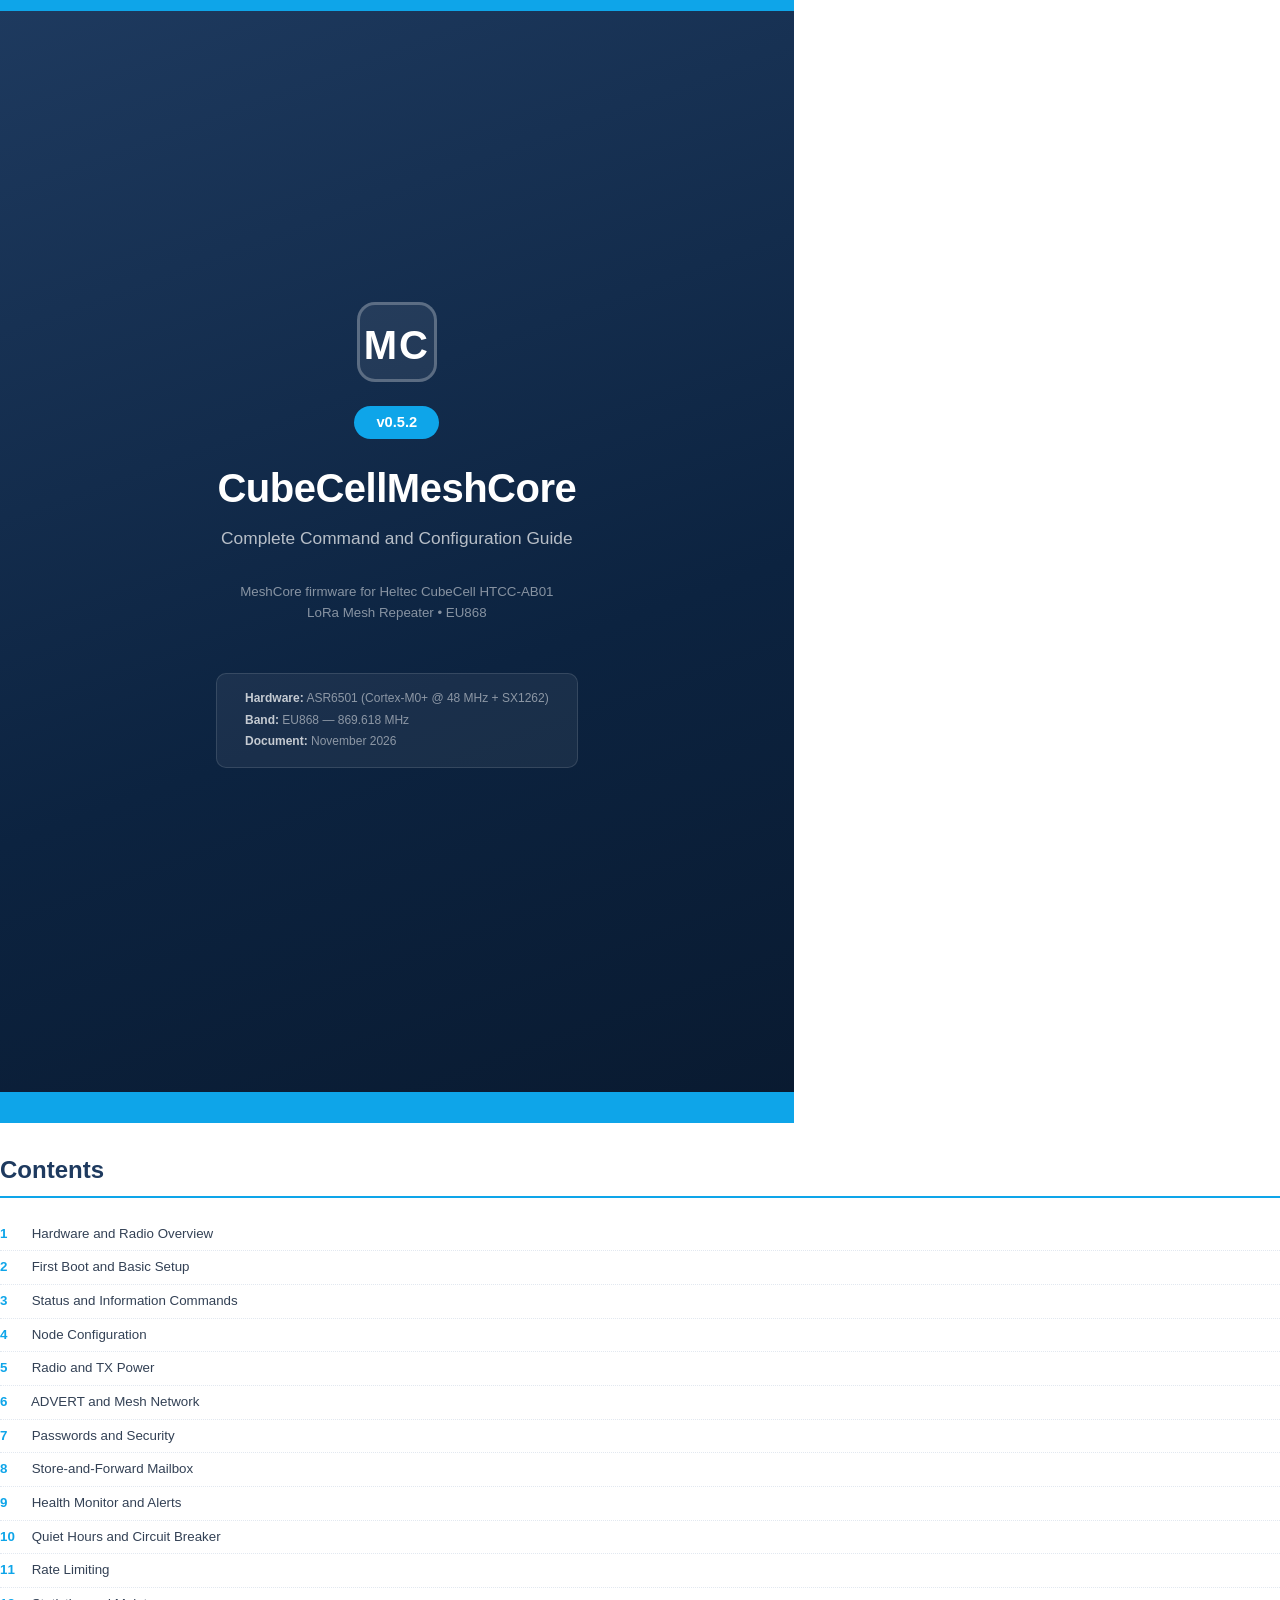
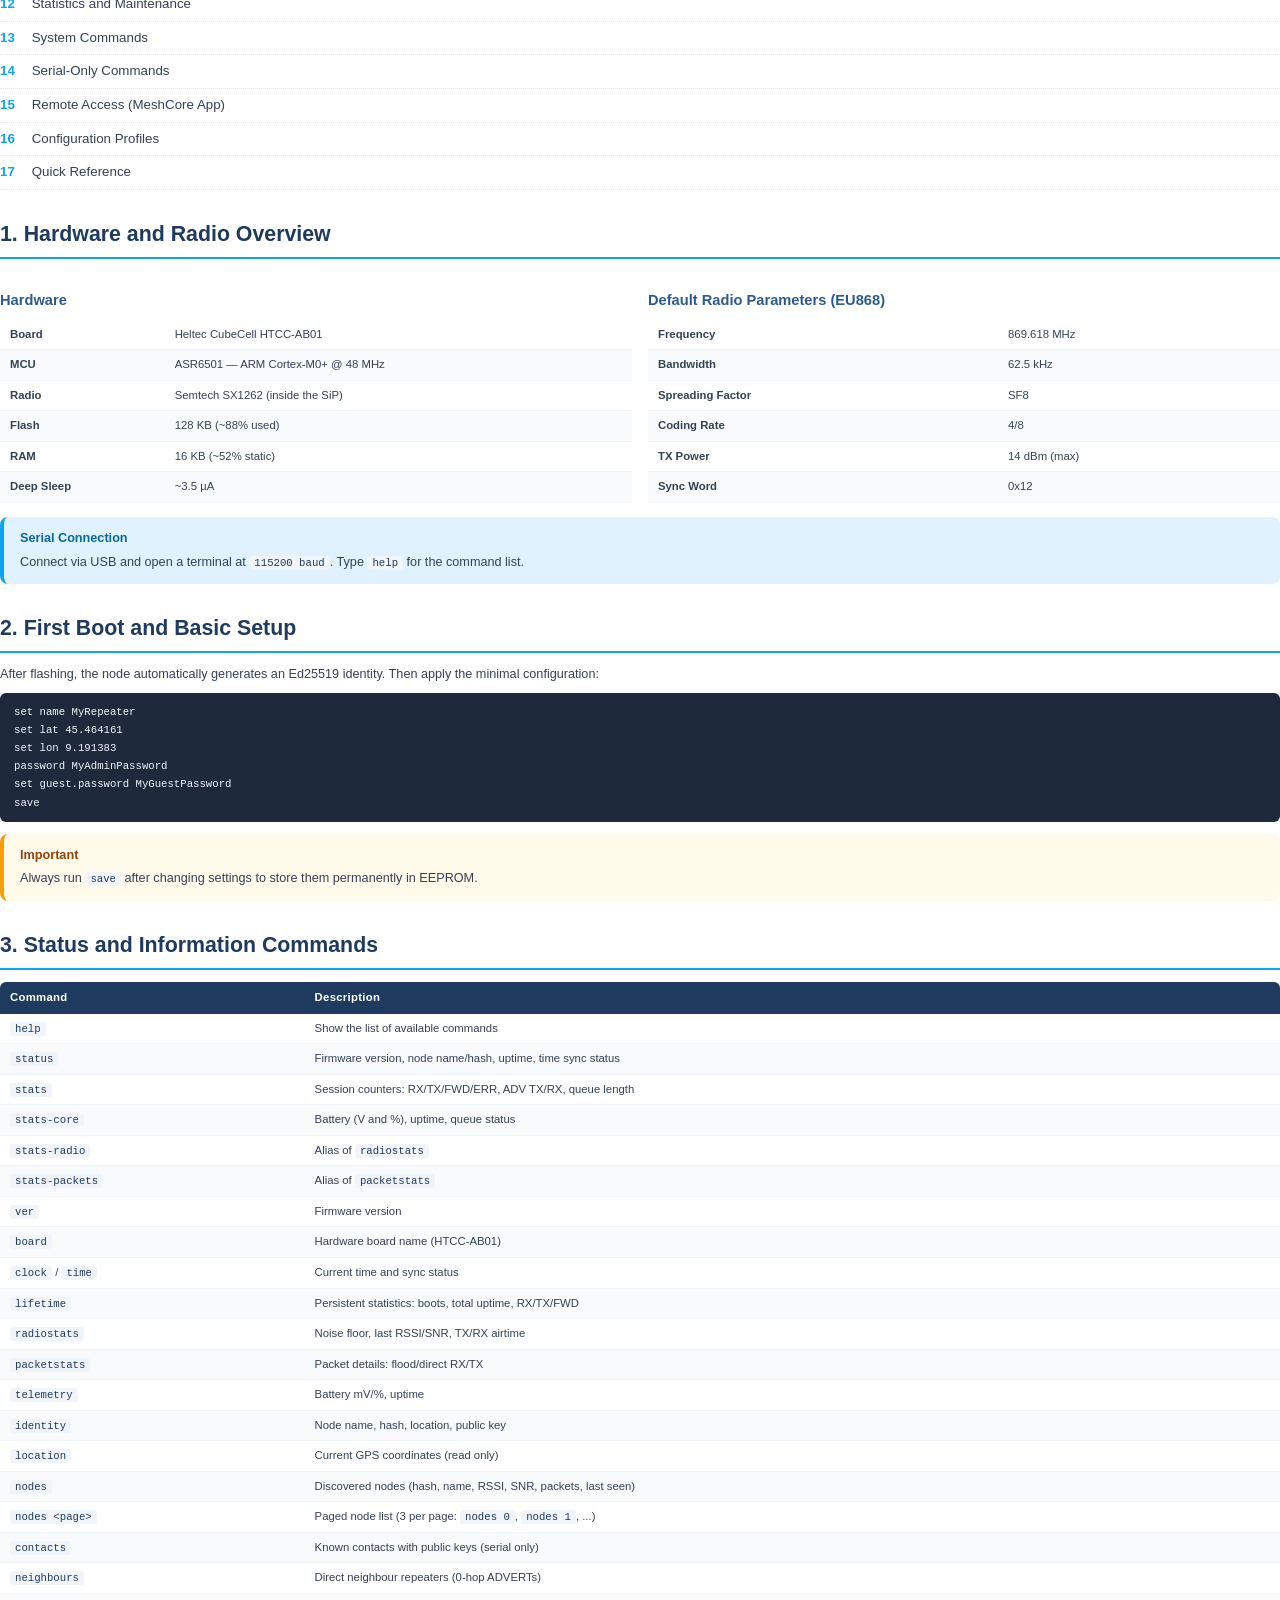
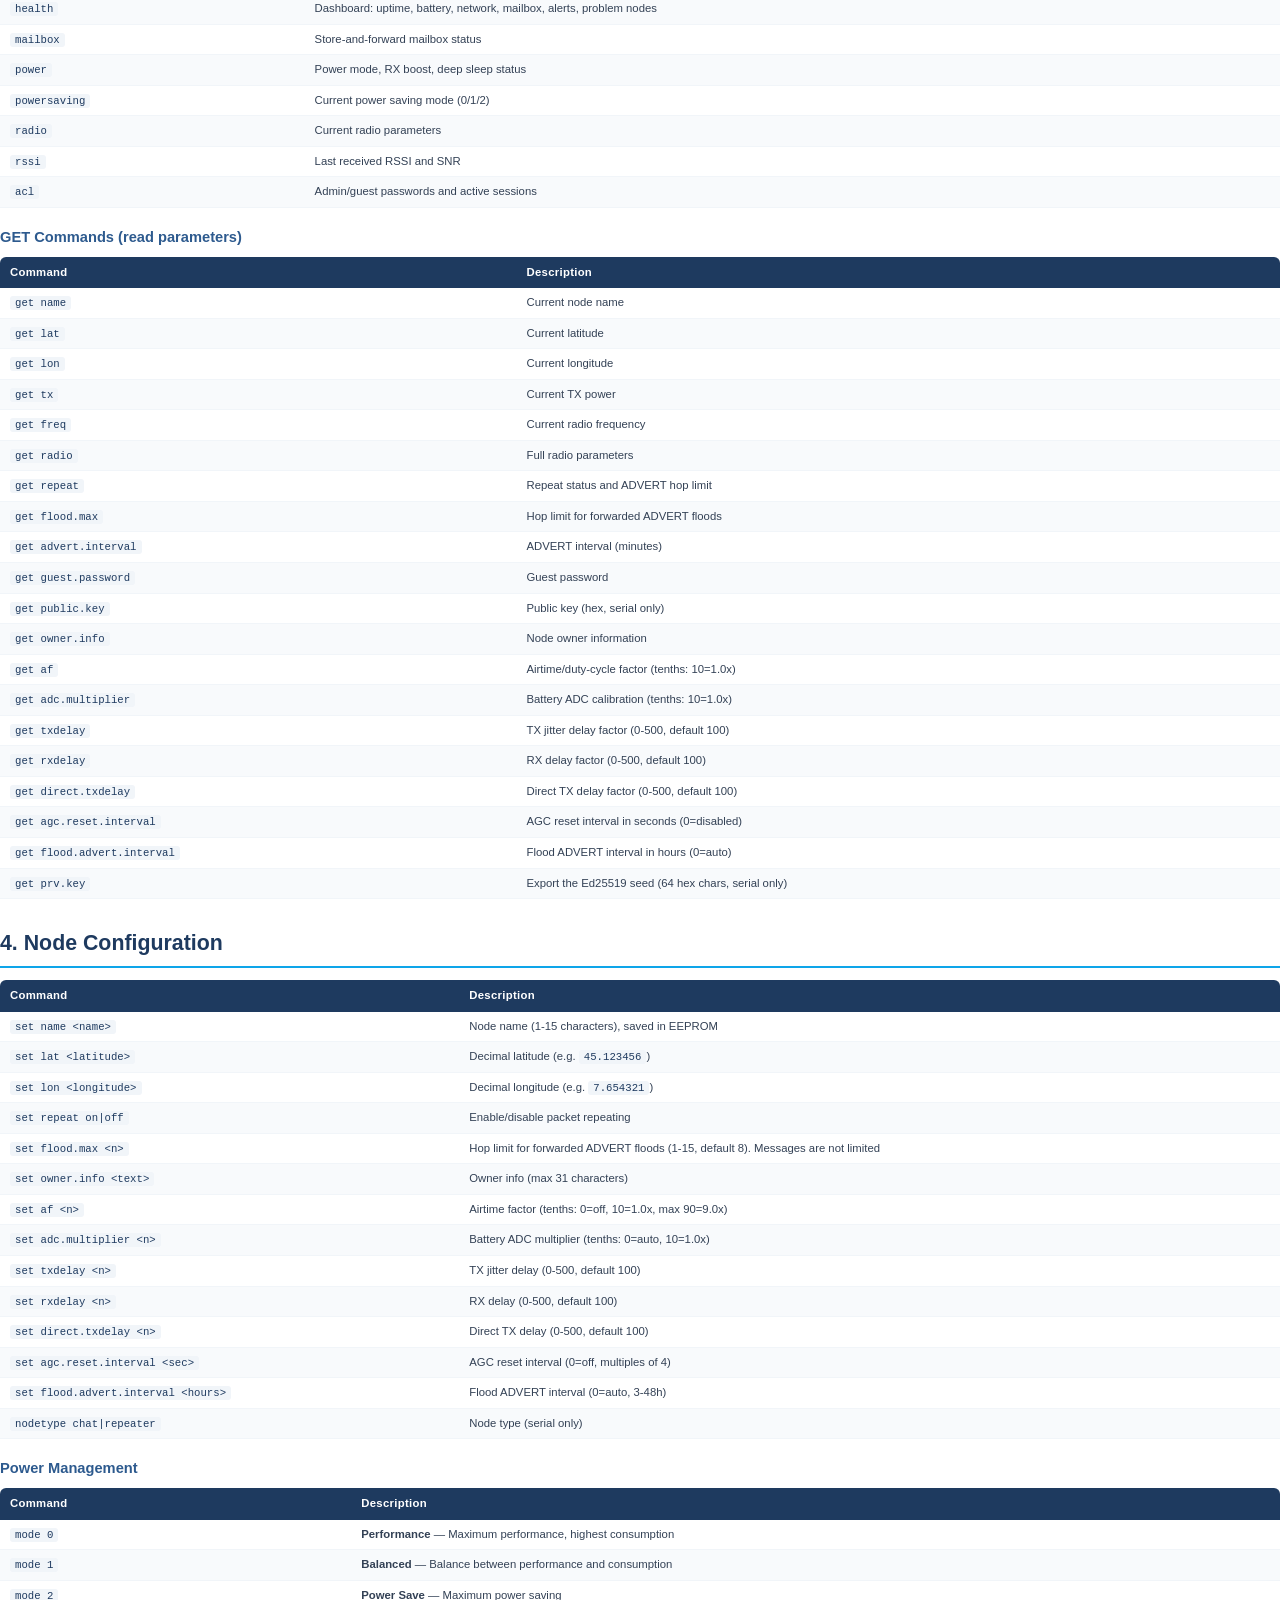
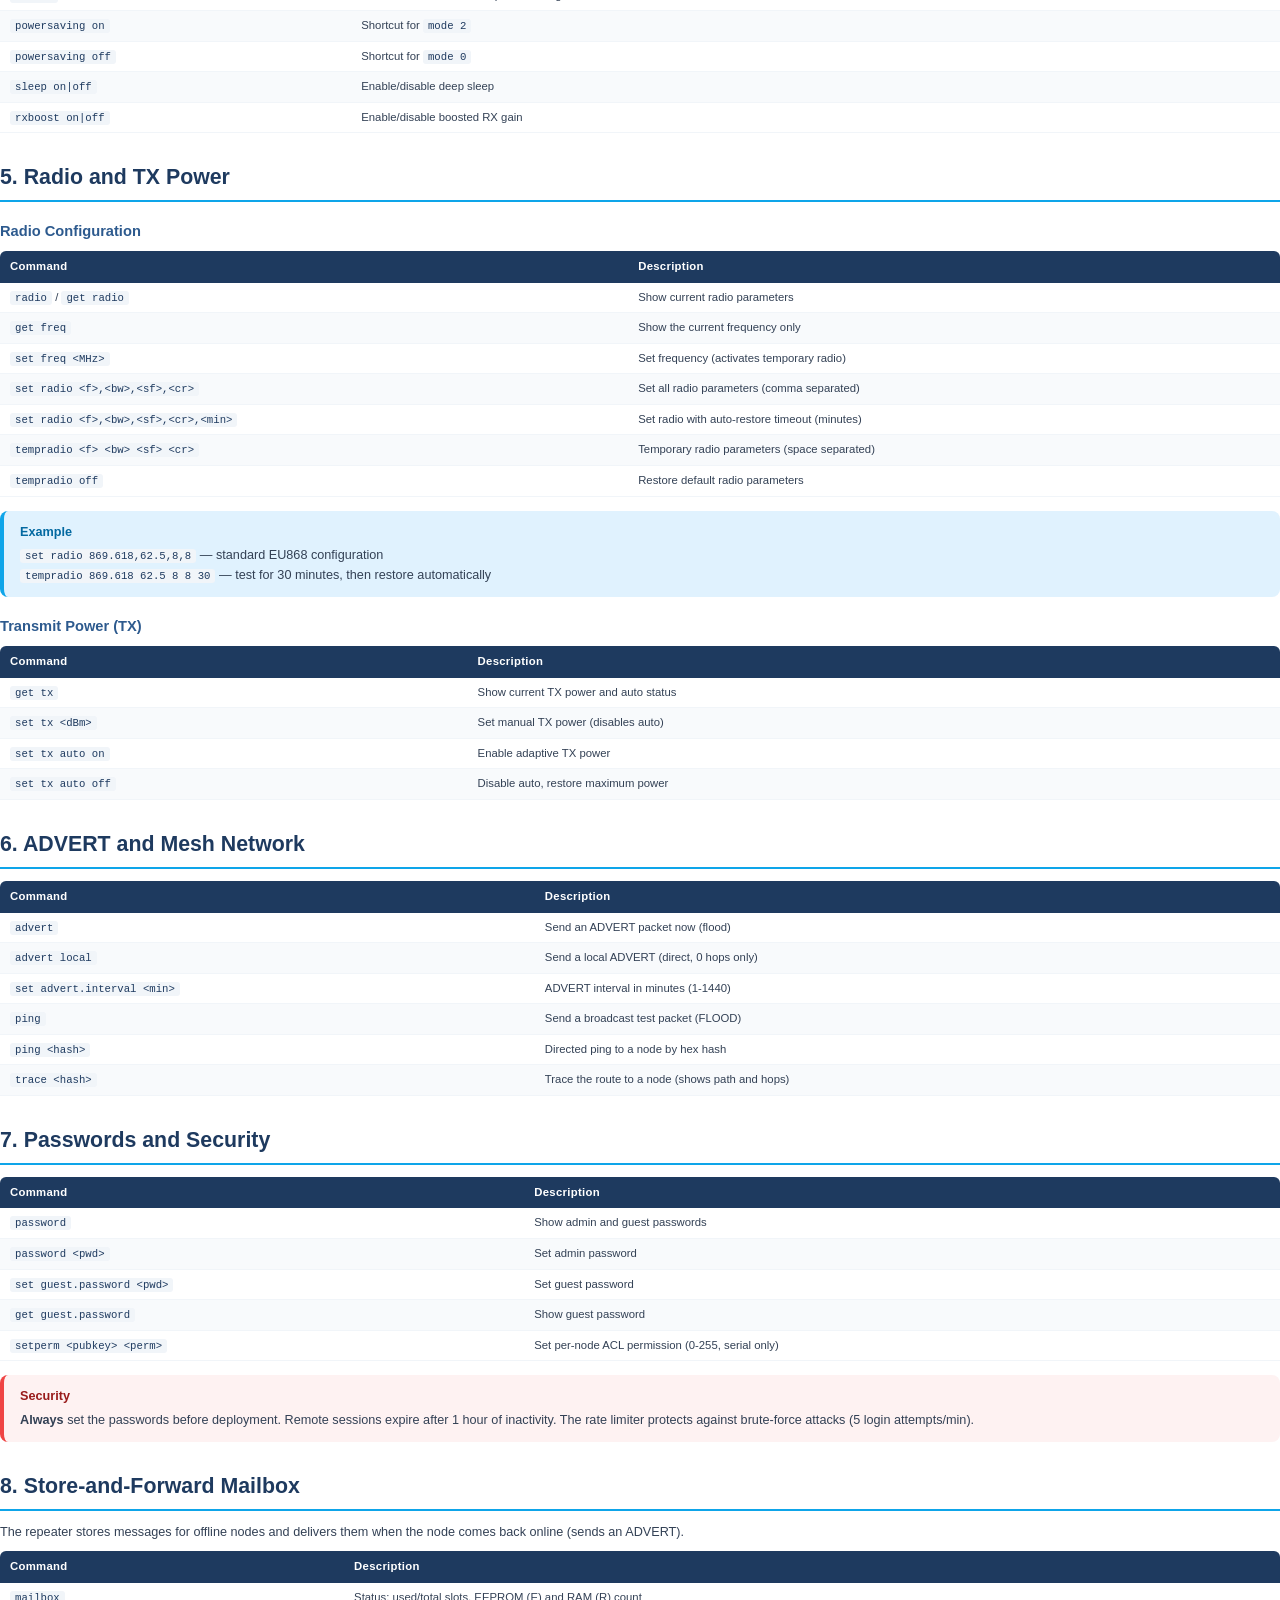
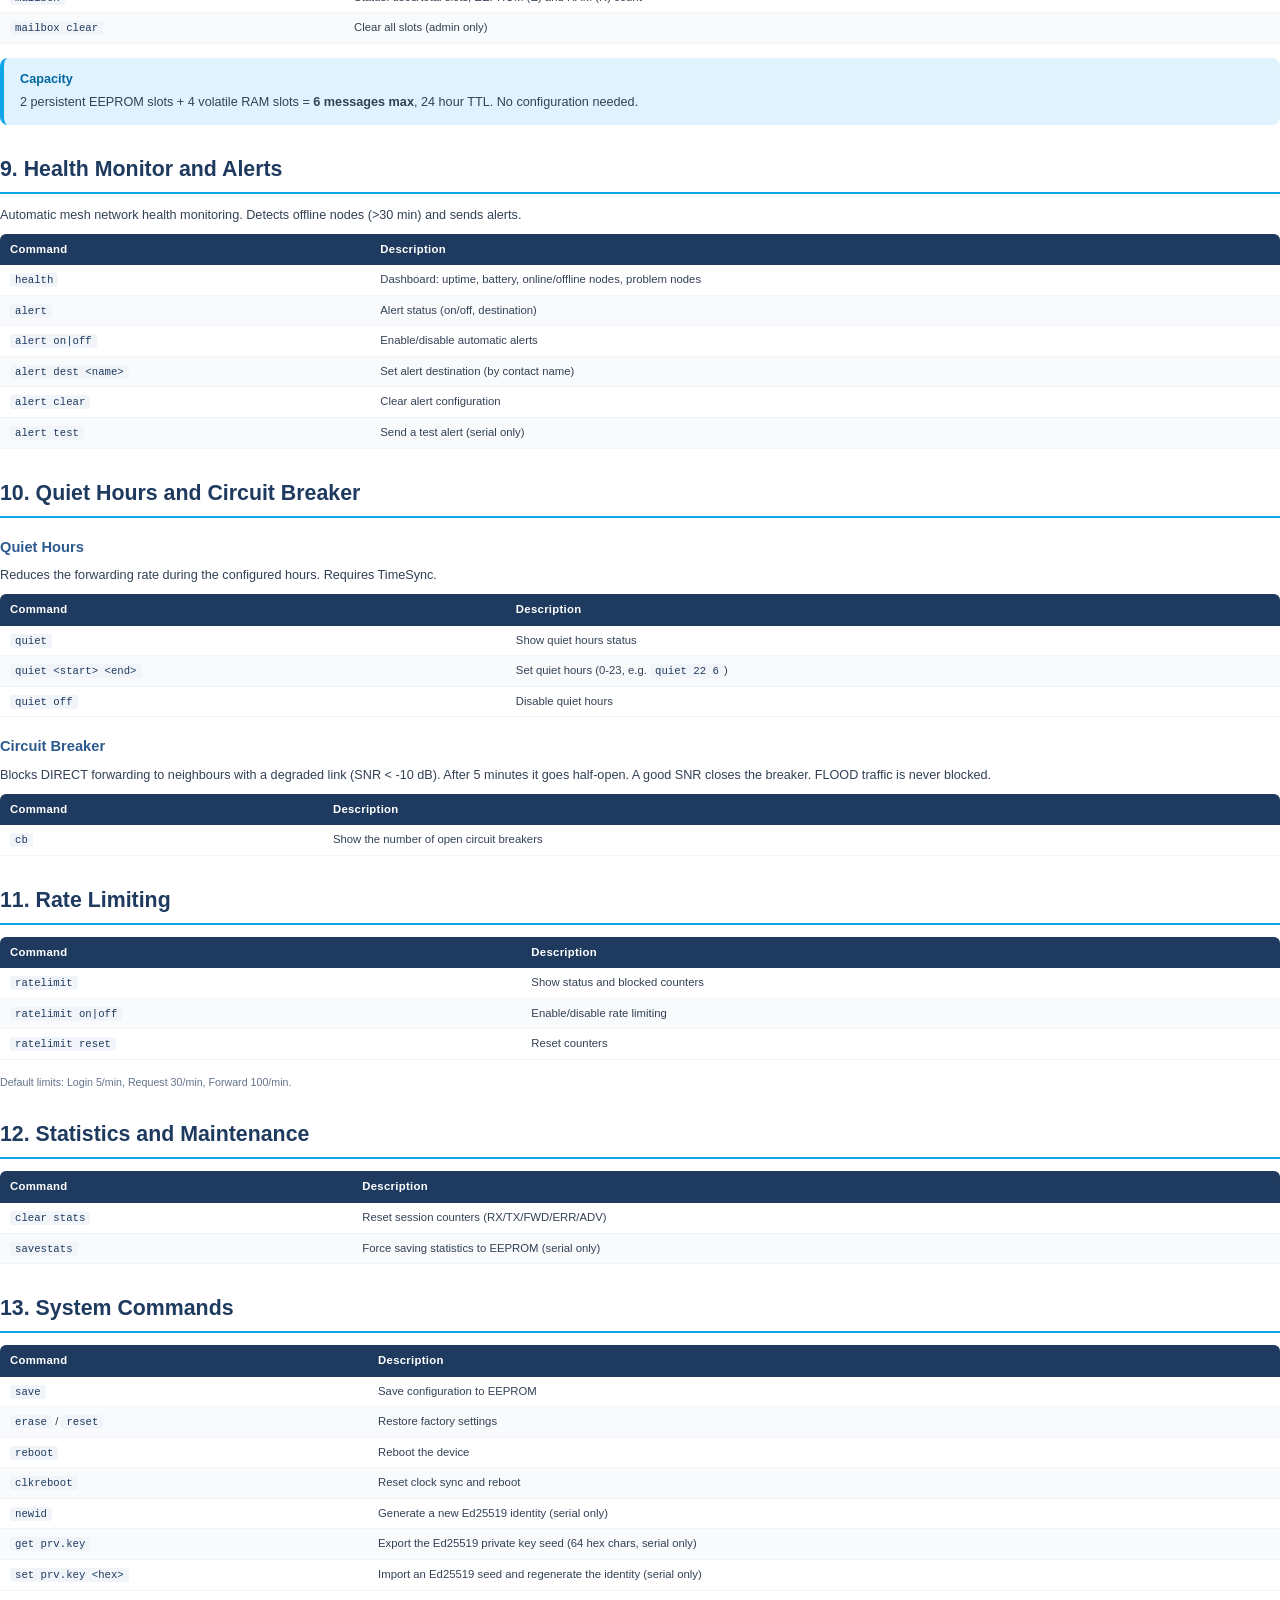
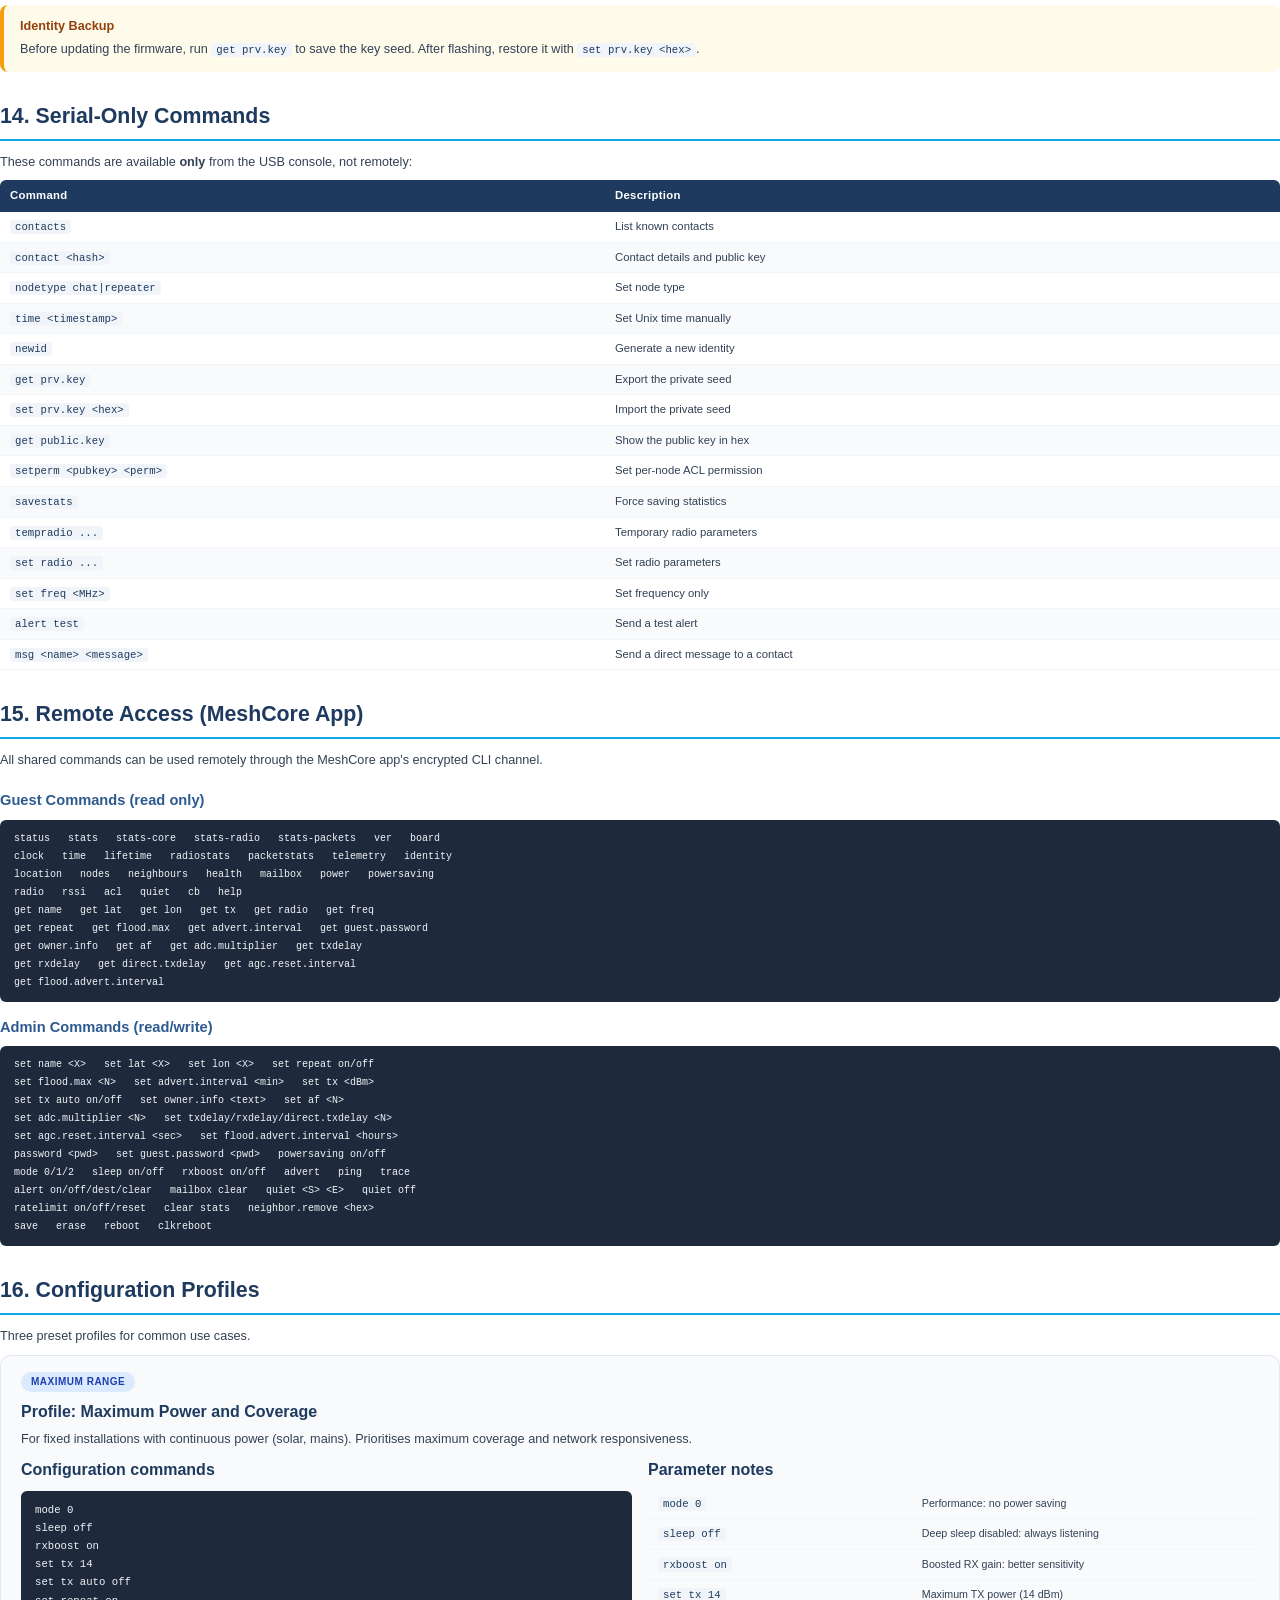
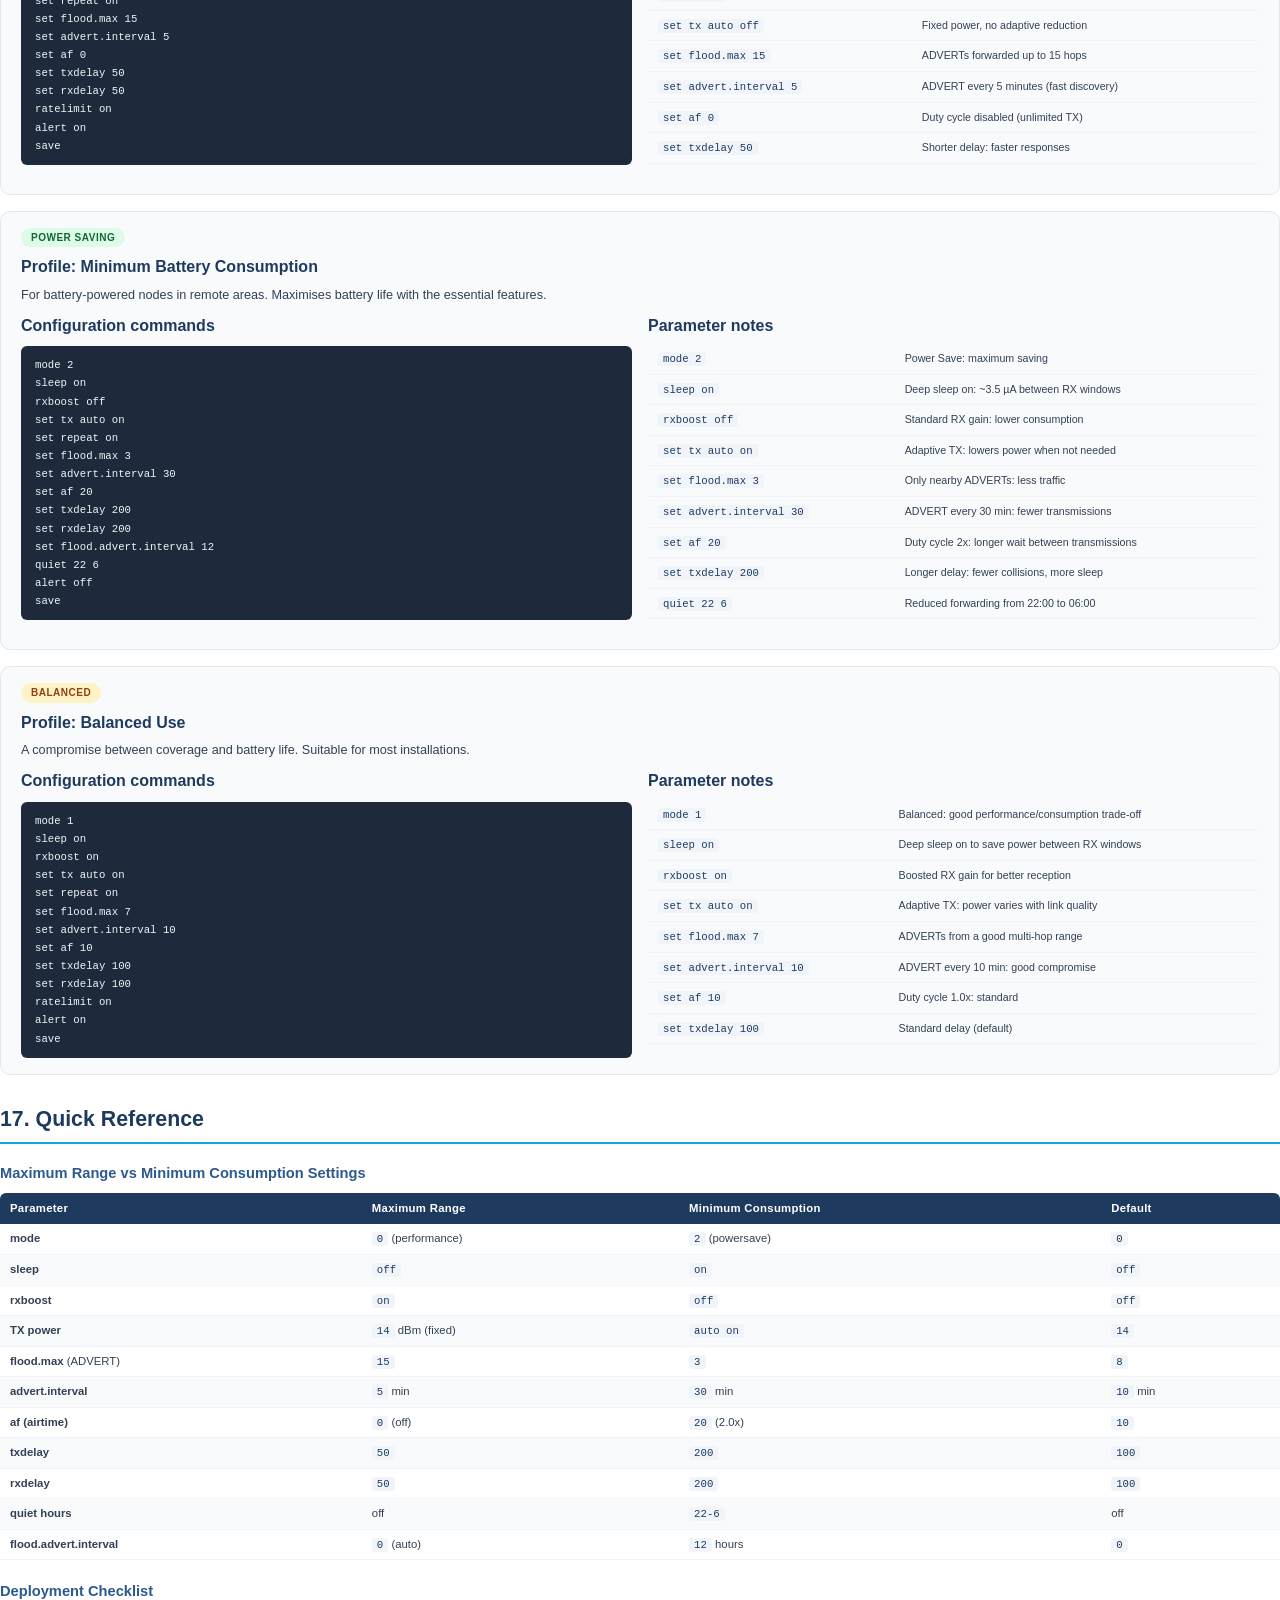
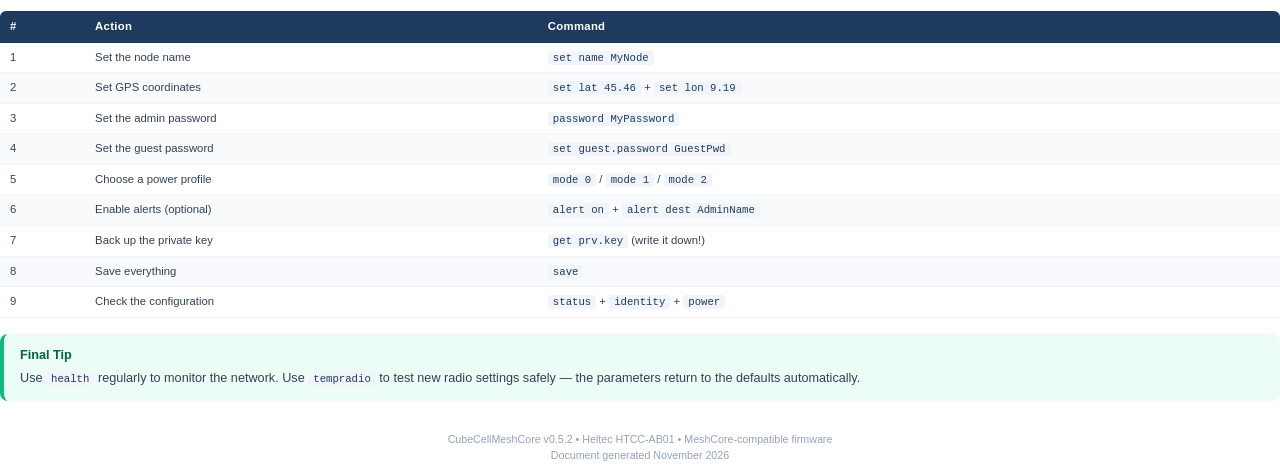
<file: docs/CubeCellMeshCore_Command_Guide_EN.html>
<!DOCTYPE html>
<html lang="en">
<head>
<meta charset="UTF-8">
<title>CubeCellMeshCore v0.5.2 - Command Guide</title>
<style>
  @page {
    size: A4;
    margin: 20mm 18mm 22mm 18mm;
    @bottom-center {
      content: "CubeCellMeshCore v0.5.2 — Command Guide";
      font-size: 8pt;
      color: #94a3b8;
      font-family: 'Inter', 'Segoe UI', sans-serif;
    }
    @bottom-right {
      content: counter(page) " / " counter(pages);
      font-size: 8pt;
      color: #94a3b8;
      font-family: 'Inter', 'Segoe UI', sans-serif;
    }
  }

  @page coverpage {
    margin: 0;
    @bottom-center { content: none; }
    @bottom-right { content: none; }
  }

  :root {
    --primary: #1e3a5f;
    --primary-light: #2d5a8e;
    --accent: #0ea5e9;
    --accent-soft: #e0f2fe;
    --success: #10b981;
    --success-bg: #ecfdf5;
    --warning: #f59e0b;
    --warning-bg: #fffbeb;
    --danger: #ef4444;
    --danger-bg: #fef2f2;
    --gray-50: #f8fafc;
    --gray-100: #f1f5f9;
    --gray-200: #e2e8f0;
    --gray-300: #cbd5e1;
    --gray-500: #64748b;
    --gray-700: #334155;
    --gray-900: #0f172a;
  }

  * { margin: 0; padding: 0; box-sizing: border-box; }

  body {
    font-family: 'Inter', 'Segoe UI', 'Helvetica Neue', Arial, sans-serif;
    font-size: 9.5pt;
    line-height: 1.55;
    color: var(--gray-700);
  }

  /* COVER PAGE - WeasyPrint compatible */
  .cover {
    page: coverpage;
    page-break-after: always;
    width: 210mm;
    height: 297mm;
    margin: 0;
    padding: 0;
    background: #1e3a5f;
    color: white;
    text-align: center;
    position: relative;
    overflow: hidden;
  }

  .cover-bg {
    position: absolute;
    top: 0; left: 0; right: 0; bottom: 0;
    background: linear-gradient(160deg, #1e3a5f 0%, #0c2340 60%, #091a30 100%);
  }

  /* Decorative geometric accent */
  .cover-accent {
    position: absolute;
    bottom: 0;
    left: 0;
    right: 0;
    height: 8mm;
    background: #0ea5e9;
  }

  .cover-accent-line {
    position: absolute;
    top: 0;
    left: 0;
    right: 0;
    height: 3mm;
    background: #0ea5e9;
  }

  .cover-content {
    position: relative;
    z-index: 1;
    padding-top: 80mm;
  }

  .cover-logo {
    width: 80px;
    height: 80px;
    border: 3px solid rgba(255,255,255,0.25);
    border-radius: 18px;
    margin: 0 auto 24px auto;
    line-height: 80px;
    font-size: 30pt;
    font-weight: 700;
    background: rgba(255,255,255,0.07);
    letter-spacing: 2px;
  }

  .cover .version-badge {
    display: inline-block;
    background: #0ea5e9;
    color: white;
    padding: 5px 22px;
    border-radius: 20px;
    font-size: 11pt;
    font-weight: 600;
    margin-bottom: 18px;
  }

  .cover h1 {
    font-size: 30pt;
    font-weight: 700;
    letter-spacing: -0.5px;
    margin-bottom: 6px;
    color: white;
  }

  .cover .subtitle {
    font-size: 13pt;
    font-weight: 300;
    color: rgba(255,255,255,0.70);
    margin-bottom: 30px;
  }

  .cover .desc {
    font-size: 10pt;
    color: rgba(255,255,255,0.50);
    margin-bottom: 50px;
  }

  .cover .meta-box {
    display: inline-block;
    text-align: left;
    background: rgba(255,255,255,0.06);
    border: 1px solid rgba(255,255,255,0.12);
    border-radius: 10px;
    padding: 14px 28px;
    font-size: 9pt;
    color: rgba(255,255,255,0.50);
    line-height: 1.8;
  }

  .cover .meta-box strong {
    color: rgba(255,255,255,0.75);
  }

  /* TOC */
  .toc {
    page-break-after: always;
  }

  .toc h2 {
    font-size: 18pt;
    color: var(--primary);
    margin-bottom: 20px;
    padding-bottom: 8px;
    border-bottom: 2px solid var(--accent);
  }

  .toc ul {
    list-style: none;
    padding: 0;
  }

  .toc li {
    padding: 6px 0;
    border-bottom: 1px dotted var(--gray-200);
    font-size: 10pt;
  }

  .toc li .num {
    display: inline-block;
    width: 28px;
    color: var(--accent);
    font-weight: 600;
  }

  /* SECTION HEADERS */
  h2 {
    font-size: 16pt;
    color: var(--primary);
    font-weight: 700;
    margin-top: 28px;
    margin-bottom: 12px;
    padding-bottom: 6px;
    border-bottom: 2px solid var(--accent);
    page-break-after: avoid;
  }

  h3 {
    font-size: 11pt;
    color: var(--primary-light);
    font-weight: 600;
    margin-top: 18px;
    margin-bottom: 8px;
    page-break-after: avoid;
  }

  h4 {
    font-size: 10pt;
    color: var(--gray-700);
    font-weight: 600;
    margin-top: 12px;
    margin-bottom: 6px;
  }

  p {
    margin-bottom: 8px;
  }

  /* TABLES */
  table {
    width: 100%;
    border-collapse: collapse;
    margin-bottom: 14px;
    font-size: 8.5pt;
    page-break-inside: avoid;
  }

  thead th {
    background: #1e3a5f;
    color: white;
    font-weight: 600;
    text-align: left;
    padding: 7px 10px;
    font-size: 8.5pt;
    letter-spacing: 0.3px;
  }

  thead th:first-child { border-radius: 6px 0 0 0; }
  thead th:last-child { border-radius: 0 6px 0 0; }

  tbody td {
    padding: 6px 10px;
    border-bottom: 1px solid #f1f5f9;
    vertical-align: top;
  }

  tbody tr:nth-child(even) { background: #f8fafc; }

  /* CODE */
  code {
    font-family: 'Consolas', 'Courier New', monospace;
    font-size: 8pt;
    background: #f1f5f9;
    padding: 1px 5px;
    border-radius: 3px;
    color: #1e3a5f;
  }

  pre {
    background: #0f172a;
    color: #e2e8f0;
    padding: 12px 16px;
    border-radius: 8px;
    font-size: 8pt;
    line-height: 1.5;
    margin-bottom: 12px;
    overflow-x: auto;
    page-break-inside: avoid;
  }

  pre code {
    background: none;
    padding: 0;
    color: inherit;
  }

  /* INFO BOXES */
  .box {
    border-radius: 8px;
    padding: 12px 16px;
    margin-bottom: 14px;
    page-break-inside: avoid;
  }

  .box-title {
    font-weight: 600;
    font-size: 9.5pt;
    margin-bottom: 4px;
  }

  .box-tip {
    background: #e0f2fe;
    border-left: 4px solid #0ea5e9;
  }

  .box-tip .box-title { color: #0369a1; }

  .box-success {
    background: #ecfdf5;
    border-left: 4px solid #10b981;
  }

  .box-success .box-title { color: #065f46; }

  .box-warning {
    background: #fffbeb;
    border-left: 4px solid #f59e0b;
  }

  .box-warning .box-title { color: #92400e; }

  .box-danger {
    background: #fef2f2;
    border-left: 4px solid #ef4444;
  }

  .box-danger .box-title { color: #991b1b; }

  /* PROFILE CARDS */
  .profile-card {
    background: #f8fafc;
    border: 1px solid #e2e8f0;
    border-radius: 10px;
    padding: 16px 20px;
    margin-bottom: 16px;
    page-break-inside: avoid;
  }

  .profile-card h4 {
    margin-top: 0;
    font-size: 12pt;
    color: #1e3a5f;
  }

  .profile-card .badge {
    display: inline-block;
    padding: 2px 10px;
    border-radius: 12px;
    font-size: 7.5pt;
    font-weight: 600;
    text-transform: uppercase;
    letter-spacing: 0.5px;
    margin-bottom: 8px;
  }

  .badge-perf { background: #dbeafe; color: #1e40af; }
  .badge-save { background: #dcfce7; color: #166534; }
  .badge-bal  { background: #fef3c7; color: #92400e; }

  /* CMD-LIST: white text on dark background for readability */
  .cmd-list {
    background: #1e293b;
    color: #f1f5f9;
    font-family: 'Consolas', 'Courier New', monospace;
    font-size: 8pt;
    padding: 10px 14px;
    border-radius: 6px;
    margin-top: 8px;
    line-height: 1.7;
  }

  /* UTILITIES */
  .two-col {
    display: flex;
    gap: 16px;
  }

  .two-col > div { flex: 1; }

  .small { font-size: 8pt; color: #64748b; }
  .break-before { page-break-before: always; }
  .no-break { page-break-inside: avoid; }
</style>
</head>
<body>

<!-- =================== COVER =================== -->
<div class="cover">
  <div class="cover-bg"></div>
  <div class="cover-accent-line"></div>
  <div class="cover-accent"></div>
  <div class="cover-content">
    <div class="cover-logo">MC</div>
    <div class="version-badge">v0.5.2</div>
    <h1>CubeCellMeshCore</h1>
    <p class="subtitle">Complete Command and Configuration Guide</p>
    <p class="desc">
      MeshCore firmware for Heltec CubeCell HTCC-AB01<br>
      LoRa Mesh Repeater &bull; EU868
    </p>
    <div class="meta-box">
      <strong>Hardware:</strong> ASR6501 (Cortex-M0+ @ 48 MHz + SX1262)<br>
      <strong>Band:</strong> EU868 &mdash; 869.618 MHz<br>
      <strong>Document:</strong> November 2026
    </div>
  </div>
</div>

<!-- =================== TOC =================== -->
<div class="toc">
  <h2>Contents</h2>
  <ul>
    <li><span class="num">1</span> Hardware and Radio Overview</li>
    <li><span class="num">2</span> First Boot and Basic Setup</li>
    <li><span class="num">3</span> Status and Information Commands</li>
    <li><span class="num">4</span> Node Configuration</li>
    <li><span class="num">5</span> Radio and TX Power</li>
    <li><span class="num">6</span> ADVERT and Mesh Network</li>
    <li><span class="num">7</span> Passwords and Security</li>
    <li><span class="num">8</span> Store-and-Forward Mailbox</li>
    <li><span class="num">9</span> Health Monitor and Alerts</li>
    <li><span class="num">10</span> Quiet Hours and Circuit Breaker</li>
    <li><span class="num">11</span> Rate Limiting</li>
    <li><span class="num">12</span> Statistics and Maintenance</li>
    <li><span class="num">13</span> System Commands</li>
    <li><span class="num">14</span> Serial-Only Commands</li>
    <li><span class="num">15</span> Remote Access (MeshCore App)</li>
    <li><span class="num">16</span> Configuration Profiles</li>
    <li><span class="num">17</span> Quick Reference</li>
  </ul>
</div>

<!-- =================== 1. OVERVIEW =================== -->
<h2>1. Hardware and Radio Overview</h2>

<div class="two-col">
  <div>
    <h3>Hardware</h3>
    <table>
      <tbody>
        <tr><td><strong>Board</strong></td><td>Heltec CubeCell HTCC-AB01</td></tr>
        <tr><td><strong>MCU</strong></td><td>ASR6501 &mdash; ARM Cortex-M0+ @ 48 MHz</td></tr>
        <tr><td><strong>Radio</strong></td><td>Semtech SX1262 (inside the SiP)</td></tr>
        <tr><td><strong>Flash</strong></td><td>128 KB (~88% used)</td></tr>
        <tr><td><strong>RAM</strong></td><td>16 KB (~52% static)</td></tr>
        <tr><td><strong>Deep Sleep</strong></td><td>~3.5 &micro;A</td></tr>
      </tbody>
    </table>
  </div>
  <div>
    <h3>Default Radio Parameters (EU868)</h3>
    <table>
      <tbody>
        <tr><td><strong>Frequency</strong></td><td>869.618 MHz</td></tr>
        <tr><td><strong>Bandwidth</strong></td><td>62.5 kHz</td></tr>
        <tr><td><strong>Spreading Factor</strong></td><td>SF8</td></tr>
        <tr><td><strong>Coding Rate</strong></td><td>4/8</td></tr>
        <tr><td><strong>TX Power</strong></td><td>14 dBm (max)</td></tr>
        <tr><td><strong>Sync Word</strong></td><td>0x12</td></tr>
      </tbody>
    </table>
  </div>
</div>

<div class="box box-tip">
  <div class="box-title">Serial Connection</div>
  Connect via USB and open a terminal at <code>115200 baud</code>. Type <code>help</code> for the command list.
</div>

<!-- =================== 2. FIRST BOOT =================== -->
<h2>2. First Boot and Basic Setup</h2>

<p>After flashing, the node automatically generates an Ed25519 identity. Then apply the minimal configuration:</p>

<div class="cmd-list">
set name MyRepeater<br>
set lat 45.464161<br>
set lon 9.191383<br>
password MyAdminPassword<br>
set guest.password MyGuestPassword<br>
save
</div>

<div class="box box-warning" style="margin-top:12px;">
  <div class="box-title">Important</div>
  Always run <code>save</code> after changing settings to store them permanently in EEPROM.
</div>

<!-- =================== 3. STATUS =================== -->
<h2 class="break-before">3. Status and Information Commands</h2>

<table>
  <thead><tr><th>Command</th><th>Description</th></tr></thead>
  <tbody>
    <tr><td><code>help</code></td><td>Show the list of available commands</td></tr>
    <tr><td><code>status</code></td><td>Firmware version, node name/hash, uptime, time sync status</td></tr>
    <tr><td><code>stats</code></td><td>Session counters: RX/TX/FWD/ERR, ADV TX/RX, queue length</td></tr>
    <tr><td><code>stats-core</code></td><td>Battery (V and %), uptime, queue status</td></tr>
    <tr><td><code>stats-radio</code></td><td>Alias of <code>radiostats</code></td></tr>
    <tr><td><code>stats-packets</code></td><td>Alias of <code>packetstats</code></td></tr>
    <tr><td><code>ver</code></td><td>Firmware version</td></tr>
    <tr><td><code>board</code></td><td>Hardware board name (HTCC-AB01)</td></tr>
    <tr><td><code>clock</code> / <code>time</code></td><td>Current time and sync status</td></tr>
    <tr><td><code>lifetime</code></td><td>Persistent statistics: boots, total uptime, RX/TX/FWD</td></tr>
    <tr><td><code>radiostats</code></td><td>Noise floor, last RSSI/SNR, TX/RX airtime</td></tr>
    <tr><td><code>packetstats</code></td><td>Packet details: flood/direct RX/TX</td></tr>
    <tr><td><code>telemetry</code></td><td>Battery mV/%, uptime</td></tr>
    <tr><td><code>identity</code></td><td>Node name, hash, location, public key</td></tr>
    <tr><td><code>location</code></td><td>Current GPS coordinates (read only)</td></tr>
    <tr><td><code>nodes</code></td><td>Discovered nodes (hash, name, RSSI, SNR, packets, last seen)</td></tr>
    <tr><td><code>nodes &lt;page&gt;</code></td><td>Paged node list (3 per page: <code>nodes 0</code>, <code>nodes 1</code>, ...)</td></tr>
    <tr><td><code>contacts</code></td><td>Known contacts with public keys (serial only)</td></tr>
    <tr><td><code>neighbours</code></td><td>Direct neighbour repeaters (0-hop ADVERTs)</td></tr>
    <tr><td><code>health</code></td><td>Dashboard: uptime, battery, network, mailbox, alerts, problem nodes</td></tr>
    <tr><td><code>mailbox</code></td><td>Store-and-forward mailbox status</td></tr>
    <tr><td><code>power</code></td><td>Power mode, RX boost, deep sleep status</td></tr>
    <tr><td><code>powersaving</code></td><td>Current power saving mode (0/1/2)</td></tr>
    <tr><td><code>radio</code></td><td>Current radio parameters</td></tr>
    <tr><td><code>rssi</code></td><td>Last received RSSI and SNR</td></tr>
    <tr><td><code>acl</code></td><td>Admin/guest passwords and active sessions</td></tr>
  </tbody>
</table>

<h3>GET Commands (read parameters)</h3>
<table>
  <thead><tr><th>Command</th><th>Description</th></tr></thead>
  <tbody>
    <tr><td><code>get name</code></td><td>Current node name</td></tr>
    <tr><td><code>get lat</code></td><td>Current latitude</td></tr>
    <tr><td><code>get lon</code></td><td>Current longitude</td></tr>
    <tr><td><code>get tx</code></td><td>Current TX power</td></tr>
    <tr><td><code>get freq</code></td><td>Current radio frequency</td></tr>
    <tr><td><code>get radio</code></td><td>Full radio parameters</td></tr>
    <tr><td><code>get repeat</code></td><td>Repeat status and ADVERT hop limit</td></tr>
    <tr><td><code>get flood.max</code></td><td>Hop limit for forwarded ADVERT floods</td></tr>
    <tr><td><code>get advert.interval</code></td><td>ADVERT interval (minutes)</td></tr>
    <tr><td><code>get guest.password</code></td><td>Guest password</td></tr>
    <tr><td><code>get public.key</code></td><td>Public key (hex, serial only)</td></tr>
    <tr><td><code>get owner.info</code></td><td>Node owner information</td></tr>
    <tr><td><code>get af</code></td><td>Airtime/duty-cycle factor (tenths: 10=1.0x)</td></tr>
    <tr><td><code>get adc.multiplier</code></td><td>Battery ADC calibration (tenths: 10=1.0x)</td></tr>
    <tr><td><code>get txdelay</code></td><td>TX jitter delay factor (0-500, default 100)</td></tr>
    <tr><td><code>get rxdelay</code></td><td>RX delay factor (0-500, default 100)</td></tr>
    <tr><td><code>get direct.txdelay</code></td><td>Direct TX delay factor (0-500, default 100)</td></tr>
    <tr><td><code>get agc.reset.interval</code></td><td>AGC reset interval in seconds (0=disabled)</td></tr>
    <tr><td><code>get flood.advert.interval</code></td><td>Flood ADVERT interval in hours (0=auto)</td></tr>
    <tr><td><code>get prv.key</code></td><td>Export the Ed25519 seed (64 hex chars, serial only)</td></tr>
  </tbody>
</table>

<!-- =================== 4. NODE CONFIG =================== -->
<h2 class="break-before">4. Node Configuration</h2>

<table>
  <thead><tr><th>Command</th><th>Description</th></tr></thead>
  <tbody>
    <tr><td><code>set name &lt;name&gt;</code></td><td>Node name (1-15 characters), saved in EEPROM</td></tr>
    <tr><td><code>set lat &lt;latitude&gt;</code></td><td>Decimal latitude (e.g. <code>45.123456</code>)</td></tr>
    <tr><td><code>set lon &lt;longitude&gt;</code></td><td>Decimal longitude (e.g. <code>7.654321</code>)</td></tr>
    <tr><td><code>set repeat on|off</code></td><td>Enable/disable packet repeating</td></tr>
    <tr><td><code>set flood.max &lt;n&gt;</code></td><td>Hop limit for forwarded ADVERT floods (1-15, default 8). Messages are not limited</td></tr>
    <tr><td><code>set owner.info &lt;text&gt;</code></td><td>Owner info (max 31 characters)</td></tr>
    <tr><td><code>set af &lt;n&gt;</code></td><td>Airtime factor (tenths: 0=off, 10=1.0x, max 90=9.0x)</td></tr>
    <tr><td><code>set adc.multiplier &lt;n&gt;</code></td><td>Battery ADC multiplier (tenths: 0=auto, 10=1.0x)</td></tr>
    <tr><td><code>set txdelay &lt;n&gt;</code></td><td>TX jitter delay (0-500, default 100)</td></tr>
    <tr><td><code>set rxdelay &lt;n&gt;</code></td><td>RX delay (0-500, default 100)</td></tr>
    <tr><td><code>set direct.txdelay &lt;n&gt;</code></td><td>Direct TX delay (0-500, default 100)</td></tr>
    <tr><td><code>set agc.reset.interval &lt;sec&gt;</code></td><td>AGC reset interval (0=off, multiples of 4)</td></tr>
    <tr><td><code>set flood.advert.interval &lt;hours&gt;</code></td><td>Flood ADVERT interval (0=auto, 3-48h)</td></tr>
    <tr><td><code>nodetype chat|repeater</code></td><td>Node type (serial only)</td></tr>
  </tbody>
</table>

<h3>Power Management</h3>
<table>
  <thead><tr><th>Command</th><th>Description</th></tr></thead>
  <tbody>
    <tr><td><code>mode 0</code></td><td><strong>Performance</strong> &mdash; Maximum performance, highest consumption</td></tr>
    <tr><td><code>mode 1</code></td><td><strong>Balanced</strong> &mdash; Balance between performance and consumption</td></tr>
    <tr><td><code>mode 2</code></td><td><strong>Power Save</strong> &mdash; Maximum power saving</td></tr>
    <tr><td><code>powersaving on</code></td><td>Shortcut for <code>mode 2</code></td></tr>
    <tr><td><code>powersaving off</code></td><td>Shortcut for <code>mode 0</code></td></tr>
    <tr><td><code>sleep on|off</code></td><td>Enable/disable deep sleep</td></tr>
    <tr><td><code>rxboost on|off</code></td><td>Enable/disable boosted RX gain</td></tr>
  </tbody>
</table>

<!-- =================== 5. RADIO =================== -->
<h2>5. Radio and TX Power</h2>

<h3>Radio Configuration</h3>
<table>
  <thead><tr><th>Command</th><th>Description</th></tr></thead>
  <tbody>
    <tr><td><code>radio</code> / <code>get radio</code></td><td>Show current radio parameters</td></tr>
    <tr><td><code>get freq</code></td><td>Show the current frequency only</td></tr>
    <tr><td><code>set freq &lt;MHz&gt;</code></td><td>Set frequency (activates temporary radio)</td></tr>
    <tr><td><code>set radio &lt;f&gt;,&lt;bw&gt;,&lt;sf&gt;,&lt;cr&gt;</code></td><td>Set all radio parameters (comma separated)</td></tr>
    <tr><td><code>set radio &lt;f&gt;,&lt;bw&gt;,&lt;sf&gt;,&lt;cr&gt;,&lt;min&gt;</code></td><td>Set radio with auto-restore timeout (minutes)</td></tr>
    <tr><td><code>tempradio &lt;f&gt; &lt;bw&gt; &lt;sf&gt; &lt;cr&gt;</code></td><td>Temporary radio parameters (space separated)</td></tr>
    <tr><td><code>tempradio off</code></td><td>Restore default radio parameters</td></tr>
  </tbody>
</table>

<div class="box box-tip">
  <div class="box-title">Example</div>
  <code>set radio 869.618,62.5,8,8</code> &mdash; standard EU868 configuration<br>
  <code>tempradio 869.618 62.5 8 8 30</code> &mdash; test for 30 minutes, then restore automatically
</div>

<h3>Transmit Power (TX)</h3>
<table>
  <thead><tr><th>Command</th><th>Description</th></tr></thead>
  <tbody>
    <tr><td><code>get tx</code></td><td>Show current TX power and auto status</td></tr>
    <tr><td><code>set tx &lt;dBm&gt;</code></td><td>Set manual TX power (disables auto)</td></tr>
    <tr><td><code>set tx auto on</code></td><td>Enable adaptive TX power</td></tr>
    <tr><td><code>set tx auto off</code></td><td>Disable auto, restore maximum power</td></tr>
  </tbody>
</table>

<!-- =================== 6. ADVERT =================== -->
<h2 class="break-before">6. ADVERT and Mesh Network</h2>

<table>
  <thead><tr><th>Command</th><th>Description</th></tr></thead>
  <tbody>
    <tr><td><code>advert</code></td><td>Send an ADVERT packet now (flood)</td></tr>
    <tr><td><code>advert local</code></td><td>Send a local ADVERT (direct, 0 hops only)</td></tr>
    <tr><td><code>set advert.interval &lt;min&gt;</code></td><td>ADVERT interval in minutes (1-1440)</td></tr>
    <tr><td><code>ping</code></td><td>Send a broadcast test packet (FLOOD)</td></tr>
    <tr><td><code>ping &lt;hash&gt;</code></td><td>Directed ping to a node by hex hash</td></tr>
    <tr><td><code>trace &lt;hash&gt;</code></td><td>Trace the route to a node (shows path and hops)</td></tr>
  </tbody>
</table>

<!-- =================== 7. PASSWORDS =================== -->
<h2>7. Passwords and Security</h2>

<table>
  <thead><tr><th>Command</th><th>Description</th></tr></thead>
  <tbody>
    <tr><td><code>password</code></td><td>Show admin and guest passwords</td></tr>
    <tr><td><code>password &lt;pwd&gt;</code></td><td>Set admin password</td></tr>
    <tr><td><code>set guest.password &lt;pwd&gt;</code></td><td>Set guest password</td></tr>
    <tr><td><code>get guest.password</code></td><td>Show guest password</td></tr>
    <tr><td><code>setperm &lt;pubkey&gt; &lt;perm&gt;</code></td><td>Set per-node ACL permission (0-255, serial only)</td></tr>
  </tbody>
</table>

<div class="box box-danger">
  <div class="box-title">Security</div>
  <strong>Always</strong> set the passwords before deployment. Remote sessions expire after 1 hour of inactivity. The rate limiter protects against brute-force attacks (5 login attempts/min).
</div>

<!-- =================== 8. MAILBOX =================== -->
<h2>8. Store-and-Forward Mailbox</h2>

<p>The repeater stores messages for offline nodes and delivers them when the node comes back online (sends an ADVERT).</p>

<table>
  <thead><tr><th>Command</th><th>Description</th></tr></thead>
  <tbody>
    <tr><td><code>mailbox</code></td><td>Status: used/total slots, EEPROM (E) and RAM (R) count</td></tr>
    <tr><td><code>mailbox clear</code></td><td>Clear all slots (admin only)</td></tr>
  </tbody>
</table>

<div class="box box-tip">
  <div class="box-title">Capacity</div>
  2 persistent EEPROM slots + 4 volatile RAM slots = <strong>6 messages max</strong>, 24 hour TTL. No configuration needed.
</div>

<!-- =================== 9. HEALTH =================== -->
<h2>9. Health Monitor and Alerts</h2>

<p>Automatic mesh network health monitoring. Detects offline nodes (&gt;30 min) and sends alerts.</p>

<table>
  <thead><tr><th>Command</th><th>Description</th></tr></thead>
  <tbody>
    <tr><td><code>health</code></td><td>Dashboard: uptime, battery, online/offline nodes, problem nodes</td></tr>
    <tr><td><code>alert</code></td><td>Alert status (on/off, destination)</td></tr>
    <tr><td><code>alert on|off</code></td><td>Enable/disable automatic alerts</td></tr>
    <tr><td><code>alert dest &lt;name&gt;</code></td><td>Set alert destination (by contact name)</td></tr>
    <tr><td><code>alert clear</code></td><td>Clear alert configuration</td></tr>
    <tr><td><code>alert test</code></td><td>Send a test alert (serial only)</td></tr>
  </tbody>
</table>

<!-- =================== 10. QUIET/CB =================== -->
<h2 class="break-before">10. Quiet Hours and Circuit Breaker</h2>

<h3>Quiet Hours</h3>
<p>Reduces the forwarding rate during the configured hours. Requires TimeSync.</p>
<table>
  <thead><tr><th>Command</th><th>Description</th></tr></thead>
  <tbody>
    <tr><td><code>quiet</code></td><td>Show quiet hours status</td></tr>
    <tr><td><code>quiet &lt;start&gt; &lt;end&gt;</code></td><td>Set quiet hours (0-23, e.g. <code>quiet 22 6</code>)</td></tr>
    <tr><td><code>quiet off</code></td><td>Disable quiet hours</td></tr>
  </tbody>
</table>

<h3>Circuit Breaker</h3>
<p>Blocks DIRECT forwarding to neighbours with a degraded link (SNR &lt; -10 dB). After 5 minutes it goes half-open. A good SNR closes the breaker. FLOOD traffic is never blocked.</p>
<table>
  <thead><tr><th>Command</th><th>Description</th></tr></thead>
  <tbody>
    <tr><td><code>cb</code></td><td>Show the number of open circuit breakers</td></tr>
  </tbody>
</table>

<!-- =================== 11. RATE LIMIT =================== -->
<h2>11. Rate Limiting</h2>

<table>
  <thead><tr><th>Command</th><th>Description</th></tr></thead>
  <tbody>
    <tr><td><code>ratelimit</code></td><td>Show status and blocked counters</td></tr>
    <tr><td><code>ratelimit on|off</code></td><td>Enable/disable rate limiting</td></tr>
    <tr><td><code>ratelimit reset</code></td><td>Reset counters</td></tr>
  </tbody>
</table>

<p class="small">Default limits: Login 5/min, Request 30/min, Forward 100/min.</p>

<!-- =================== 12. STATS =================== -->
<h2>12. Statistics and Maintenance</h2>

<table>
  <thead><tr><th>Command</th><th>Description</th></tr></thead>
  <tbody>
    <tr><td><code>clear stats</code></td><td>Reset session counters (RX/TX/FWD/ERR/ADV)</td></tr>
    <tr><td><code>savestats</code></td><td>Force saving statistics to EEPROM (serial only)</td></tr>
  </tbody>
</table>

<!-- =================== 13. SYSTEM =================== -->
<h2>13. System Commands</h2>

<table>
  <thead><tr><th>Command</th><th>Description</th></tr></thead>
  <tbody>
    <tr><td><code>save</code></td><td>Save configuration to EEPROM</td></tr>
    <tr><td><code>erase</code> / <code>reset</code></td><td>Restore factory settings</td></tr>
    <tr><td><code>reboot</code></td><td>Reboot the device</td></tr>
    <tr><td><code>clkreboot</code></td><td>Reset clock sync and reboot</td></tr>
    <tr><td><code>newid</code></td><td>Generate a new Ed25519 identity (serial only)</td></tr>
    <tr><td><code>get prv.key</code></td><td>Export the Ed25519 private key seed (64 hex chars, serial only)</td></tr>
    <tr><td><code>set prv.key &lt;hex&gt;</code></td><td>Import an Ed25519 seed and regenerate the identity (serial only)</td></tr>
  </tbody>
</table>

<div class="box box-warning">
  <div class="box-title">Identity Backup</div>
  Before updating the firmware, run <code>get prv.key</code> to save the key seed. After flashing, restore it with <code>set prv.key &lt;hex&gt;</code>.
</div>

<!-- =================== 14. SERIAL ONLY =================== -->
<h2 class="break-before">14. Serial-Only Commands</h2>

<p>These commands are available <strong>only</strong> from the USB console, not remotely:</p>

<table>
  <thead><tr><th>Command</th><th>Description</th></tr></thead>
  <tbody>
    <tr><td><code>contacts</code></td><td>List known contacts</td></tr>
    <tr><td><code>contact &lt;hash&gt;</code></td><td>Contact details and public key</td></tr>
    <tr><td><code>nodetype chat|repeater</code></td><td>Set node type</td></tr>
    <tr><td><code>time &lt;timestamp&gt;</code></td><td>Set Unix time manually</td></tr>
    <tr><td><code>newid</code></td><td>Generate a new identity</td></tr>
    <tr><td><code>get prv.key</code></td><td>Export the private seed</td></tr>
    <tr><td><code>set prv.key &lt;hex&gt;</code></td><td>Import the private seed</td></tr>
    <tr><td><code>get public.key</code></td><td>Show the public key in hex</td></tr>
    <tr><td><code>setperm &lt;pubkey&gt; &lt;perm&gt;</code></td><td>Set per-node ACL permission</td></tr>
    <tr><td><code>savestats</code></td><td>Force saving statistics</td></tr>
    <tr><td><code>tempradio ...</code></td><td>Temporary radio parameters</td></tr>
    <tr><td><code>set radio ...</code></td><td>Set radio parameters</td></tr>
    <tr><td><code>set freq &lt;MHz&gt;</code></td><td>Set frequency only</td></tr>
    <tr><td><code>alert test</code></td><td>Send a test alert</td></tr>
    <tr><td><code>msg &lt;name&gt; &lt;message&gt;</code></td><td>Send a direct message to a contact</td></tr>
  </tbody>
</table>

<!-- =================== 15. REMOTE =================== -->
<h2>15. Remote Access (MeshCore App)</h2>

<p>All shared commands can be used remotely through the MeshCore app's encrypted CLI channel.</p>

<h3>Guest Commands (read only)</h3>
<div class="cmd-list" style="font-size:7.5pt; line-height:1.8;">
status &nbsp; stats &nbsp; stats-core &nbsp; stats-radio &nbsp; stats-packets &nbsp; ver &nbsp; board<br>
clock &nbsp; time &nbsp; lifetime &nbsp; radiostats &nbsp; packetstats &nbsp; telemetry &nbsp; identity<br>
location &nbsp; nodes &nbsp; neighbours &nbsp; health &nbsp; mailbox &nbsp; power &nbsp; powersaving<br>
radio &nbsp; rssi &nbsp; acl &nbsp; quiet &nbsp; cb &nbsp; help<br>
get name &nbsp; get lat &nbsp; get lon &nbsp; get tx &nbsp; get radio &nbsp; get freq<br>
get repeat &nbsp; get flood.max &nbsp; get advert.interval &nbsp; get guest.password<br>
get owner.info &nbsp; get af &nbsp; get adc.multiplier &nbsp; get txdelay<br>
get rxdelay &nbsp; get direct.txdelay &nbsp; get agc.reset.interval<br>
get flood.advert.interval
</div>

<h3 style="margin-top:14px;">Admin Commands (read/write)</h3>
<div class="cmd-list" style="font-size:7.5pt; line-height:1.8;">
set name &lt;X&gt; &nbsp; set lat &lt;X&gt; &nbsp; set lon &lt;X&gt; &nbsp; set repeat on/off<br>
set flood.max &lt;N&gt; &nbsp; set advert.interval &lt;min&gt; &nbsp; set tx &lt;dBm&gt;<br>
set tx auto on/off &nbsp; set owner.info &lt;text&gt; &nbsp; set af &lt;N&gt;<br>
set adc.multiplier &lt;N&gt; &nbsp; set txdelay/rxdelay/direct.txdelay &lt;N&gt;<br>
set agc.reset.interval &lt;sec&gt; &nbsp; set flood.advert.interval &lt;hours&gt;<br>
password &lt;pwd&gt; &nbsp; set guest.password &lt;pwd&gt; &nbsp; powersaving on/off<br>
mode 0/1/2 &nbsp; sleep on/off &nbsp; rxboost on/off &nbsp; advert &nbsp; ping &nbsp; trace<br>
alert on/off/dest/clear &nbsp; mailbox clear &nbsp; quiet &lt;S&gt; &lt;E&gt; &nbsp; quiet off<br>
ratelimit on/off/reset &nbsp; clear stats &nbsp; neighbor.remove &lt;hex&gt;<br>
save &nbsp; erase &nbsp; reboot &nbsp; clkreboot
</div>

<!-- =================== 16. PROFILES =================== -->
<h2 class="break-before">16. Configuration Profiles</h2>

<p>Three preset profiles for common use cases.</p>

<!-- MAX RANGE -->
<div class="profile-card">
  <span class="badge badge-perf">MAXIMUM RANGE</span>
  <h4>Profile: Maximum Power and Coverage</h4>
  <p>For fixed installations with continuous power (solar, mains). Prioritises maximum coverage and network responsiveness.</p>

  <div class="two-col">
    <div>
      <h4>Configuration commands</h4>
      <div class="cmd-list">
mode 0<br>
sleep off<br>
rxboost on<br>
set tx 14<br>
set tx auto off<br>
set repeat on<br>
set flood.max 15<br>
set advert.interval 5<br>
set af 0<br>
set txdelay 50<br>
set rxdelay 50<br>
ratelimit on<br>
alert on<br>
save
      </div>
    </div>
    <div>
      <h4>Parameter notes</h4>
      <table style="font-size:8pt;">
        <tbody>
          <tr><td><code>mode 0</code></td><td>Performance: no power saving</td></tr>
          <tr><td><code>sleep off</code></td><td>Deep sleep disabled: always listening</td></tr>
          <tr><td><code>rxboost on</code></td><td>Boosted RX gain: better sensitivity</td></tr>
          <tr><td><code>set tx 14</code></td><td>Maximum TX power (14 dBm)</td></tr>
          <tr><td><code>set tx auto off</code></td><td>Fixed power, no adaptive reduction</td></tr>
          <tr><td><code>set flood.max 15</code></td><td>ADVERTs forwarded up to 15 hops</td></tr>
          <tr><td><code>set advert.interval 5</code></td><td>ADVERT every 5 minutes (fast discovery)</td></tr>
          <tr><td><code>set af 0</code></td><td>Duty cycle disabled (unlimited TX)</td></tr>
          <tr><td><code>set txdelay 50</code></td><td>Shorter delay: faster responses</td></tr>
        </tbody>
      </table>
    </div>
  </div>
</div>

<!-- MIN CONSUMPTION -->
<div class="profile-card">
  <span class="badge badge-save">POWER SAVING</span>
  <h4>Profile: Minimum Battery Consumption</h4>
  <p>For battery-powered nodes in remote areas. Maximises battery life with the essential features.</p>

  <div class="two-col">
    <div>
      <h4>Configuration commands</h4>
      <div class="cmd-list">
mode 2<br>
sleep on<br>
rxboost off<br>
set tx auto on<br>
set repeat on<br>
set flood.max 3<br>
set advert.interval 30<br>
set af 20<br>
set txdelay 200<br>
set rxdelay 200<br>
set flood.advert.interval 12<br>
quiet 22 6<br>
alert off<br>
save
      </div>
    </div>
    <div>
      <h4>Parameter notes</h4>
      <table style="font-size:8pt;">
        <tbody>
          <tr><td><code>mode 2</code></td><td>Power Save: maximum saving</td></tr>
          <tr><td><code>sleep on</code></td><td>Deep sleep on: ~3.5 &micro;A between RX windows</td></tr>
          <tr><td><code>rxboost off</code></td><td>Standard RX gain: lower consumption</td></tr>
          <tr><td><code>set tx auto on</code></td><td>Adaptive TX: lowers power when not needed</td></tr>
          <tr><td><code>set flood.max 3</code></td><td>Only nearby ADVERTs: less traffic</td></tr>
          <tr><td><code>set advert.interval 30</code></td><td>ADVERT every 30 min: fewer transmissions</td></tr>
          <tr><td><code>set af 20</code></td><td>Duty cycle 2x: longer wait between transmissions</td></tr>
          <tr><td><code>set txdelay 200</code></td><td>Longer delay: fewer collisions, more sleep</td></tr>
          <tr><td><code>quiet 22 6</code></td><td>Reduced forwarding from 22:00 to 06:00</td></tr>
        </tbody>
      </table>
    </div>
  </div>
</div>

<!-- BALANCED -->
<div class="profile-card">
  <span class="badge badge-bal">BALANCED</span>
  <h4>Profile: Balanced Use</h4>
  <p>A compromise between coverage and battery life. Suitable for most installations.</p>

  <div class="two-col">
    <div>
      <h4>Configuration commands</h4>
      <div class="cmd-list">
mode 1<br>
sleep on<br>
rxboost on<br>
set tx auto on<br>
set repeat on<br>
set flood.max 7<br>
set advert.interval 10<br>
set af 10<br>
set txdelay 100<br>
set rxdelay 100<br>
ratelimit on<br>
alert on<br>
save
      </div>
    </div>
    <div>
      <h4>Parameter notes</h4>
      <table style="font-size:8pt;">
        <tbody>
          <tr><td><code>mode 1</code></td><td>Balanced: good performance/consumption trade-off</td></tr>
          <tr><td><code>sleep on</code></td><td>Deep sleep on to save power between RX windows</td></tr>
          <tr><td><code>rxboost on</code></td><td>Boosted RX gain for better reception</td></tr>
          <tr><td><code>set tx auto on</code></td><td>Adaptive TX: power varies with link quality</td></tr>
          <tr><td><code>set flood.max 7</code></td><td>ADVERTs from a good multi-hop range</td></tr>
          <tr><td><code>set advert.interval 10</code></td><td>ADVERT every 10 min: good compromise</td></tr>
          <tr><td><code>set af 10</code></td><td>Duty cycle 1.0x: standard</td></tr>
          <tr><td><code>set txdelay 100</code></td><td>Standard delay (default)</td></tr>
        </tbody>
      </table>
    </div>
  </div>
</div>

<!-- =================== 17. QUICK REF =================== -->
<h2 class="break-before">17. Quick Reference</h2>

<h3>Maximum Range vs Minimum Consumption Settings</h3>

<table>
  <thead>
    <tr>
      <th>Parameter</th>
      <th>Maximum Range</th>
      <th>Minimum Consumption</th>
      <th>Default</th>
    </tr>
  </thead>
  <tbody>
    <tr><td><strong>mode</strong></td><td><code>0</code> (performance)</td><td><code>2</code> (powersave)</td><td><code>0</code></td></tr>
    <tr><td><strong>sleep</strong></td><td><code>off</code></td><td><code>on</code></td><td><code>off</code></td></tr>
    <tr><td><strong>rxboost</strong></td><td><code>on</code></td><td><code>off</code></td><td><code>off</code></td></tr>
    <tr><td><strong>TX power</strong></td><td><code>14</code> dBm (fixed)</td><td><code>auto on</code></td><td><code>14</code></td></tr>
    <tr><td><strong>flood.max</strong> (ADVERT)</td><td><code>15</code></td><td><code>3</code></td><td><code>8</code></td></tr>
    <tr><td><strong>advert.interval</strong></td><td><code>5</code> min</td><td><code>30</code> min</td><td><code>10</code> min</td></tr>
    <tr><td><strong>af (airtime)</strong></td><td><code>0</code> (off)</td><td><code>20</code> (2.0x)</td><td><code>10</code></td></tr>
    <tr><td><strong>txdelay</strong></td><td><code>50</code></td><td><code>200</code></td><td><code>100</code></td></tr>
    <tr><td><strong>rxdelay</strong></td><td><code>50</code></td><td><code>200</code></td><td><code>100</code></td></tr>
    <tr><td><strong>quiet hours</strong></td><td>off</td><td><code>22-6</code></td><td>off</td></tr>
    <tr><td><strong>flood.advert.interval</strong></td><td><code>0</code> (auto)</td><td><code>12</code> hours</td><td><code>0</code></td></tr>
  </tbody>
</table>

<h3 style="margin-top:20px;">Deployment Checklist</h3>

<table>
  <thead><tr><th>#</th><th>Action</th><th>Command</th></tr></thead>
  <tbody>
    <tr><td>1</td><td>Set the node name</td><td><code>set name MyNode</code></td></tr>
    <tr><td>2</td><td>Set GPS coordinates</td><td><code>set lat 45.46</code> + <code>set lon 9.19</code></td></tr>
    <tr><td>3</td><td>Set the admin password</td><td><code>password MyPassword</code></td></tr>
    <tr><td>4</td><td>Set the guest password</td><td><code>set guest.password GuestPwd</code></td></tr>
    <tr><td>5</td><td>Choose a power profile</td><td><code>mode 0</code> / <code>mode 1</code> / <code>mode 2</code></td></tr>
    <tr><td>6</td><td>Enable alerts (optional)</td><td><code>alert on</code> + <code>alert dest AdminName</code></td></tr>
    <tr><td>7</td><td>Back up the private key</td><td><code>get prv.key</code> (write it down!)</td></tr>
    <tr><td>8</td><td>Save everything</td><td><code>save</code></td></tr>
    <tr><td>9</td><td>Check the configuration</td><td><code>status</code> + <code>identity</code> + <code>power</code></td></tr>
  </tbody>
</table>

<div class="box box-success" style="margin-top:16px;">
  <div class="box-title">Final Tip</div>
  Use <code>health</code> regularly to monitor the network.
  Use <code>tempradio</code> to test new radio settings safely &mdash; the parameters return to the defaults automatically.
</div>

<p style="text-align:center; margin-top:30px; color:#94a3b8; font-size:8pt;">
  CubeCellMeshCore v0.5.2 &bull; Heltec HTCC-AB01 &bull; MeshCore-compatible firmware<br>
  Document generated November 2026
</p>

</body>
</html>
</file>
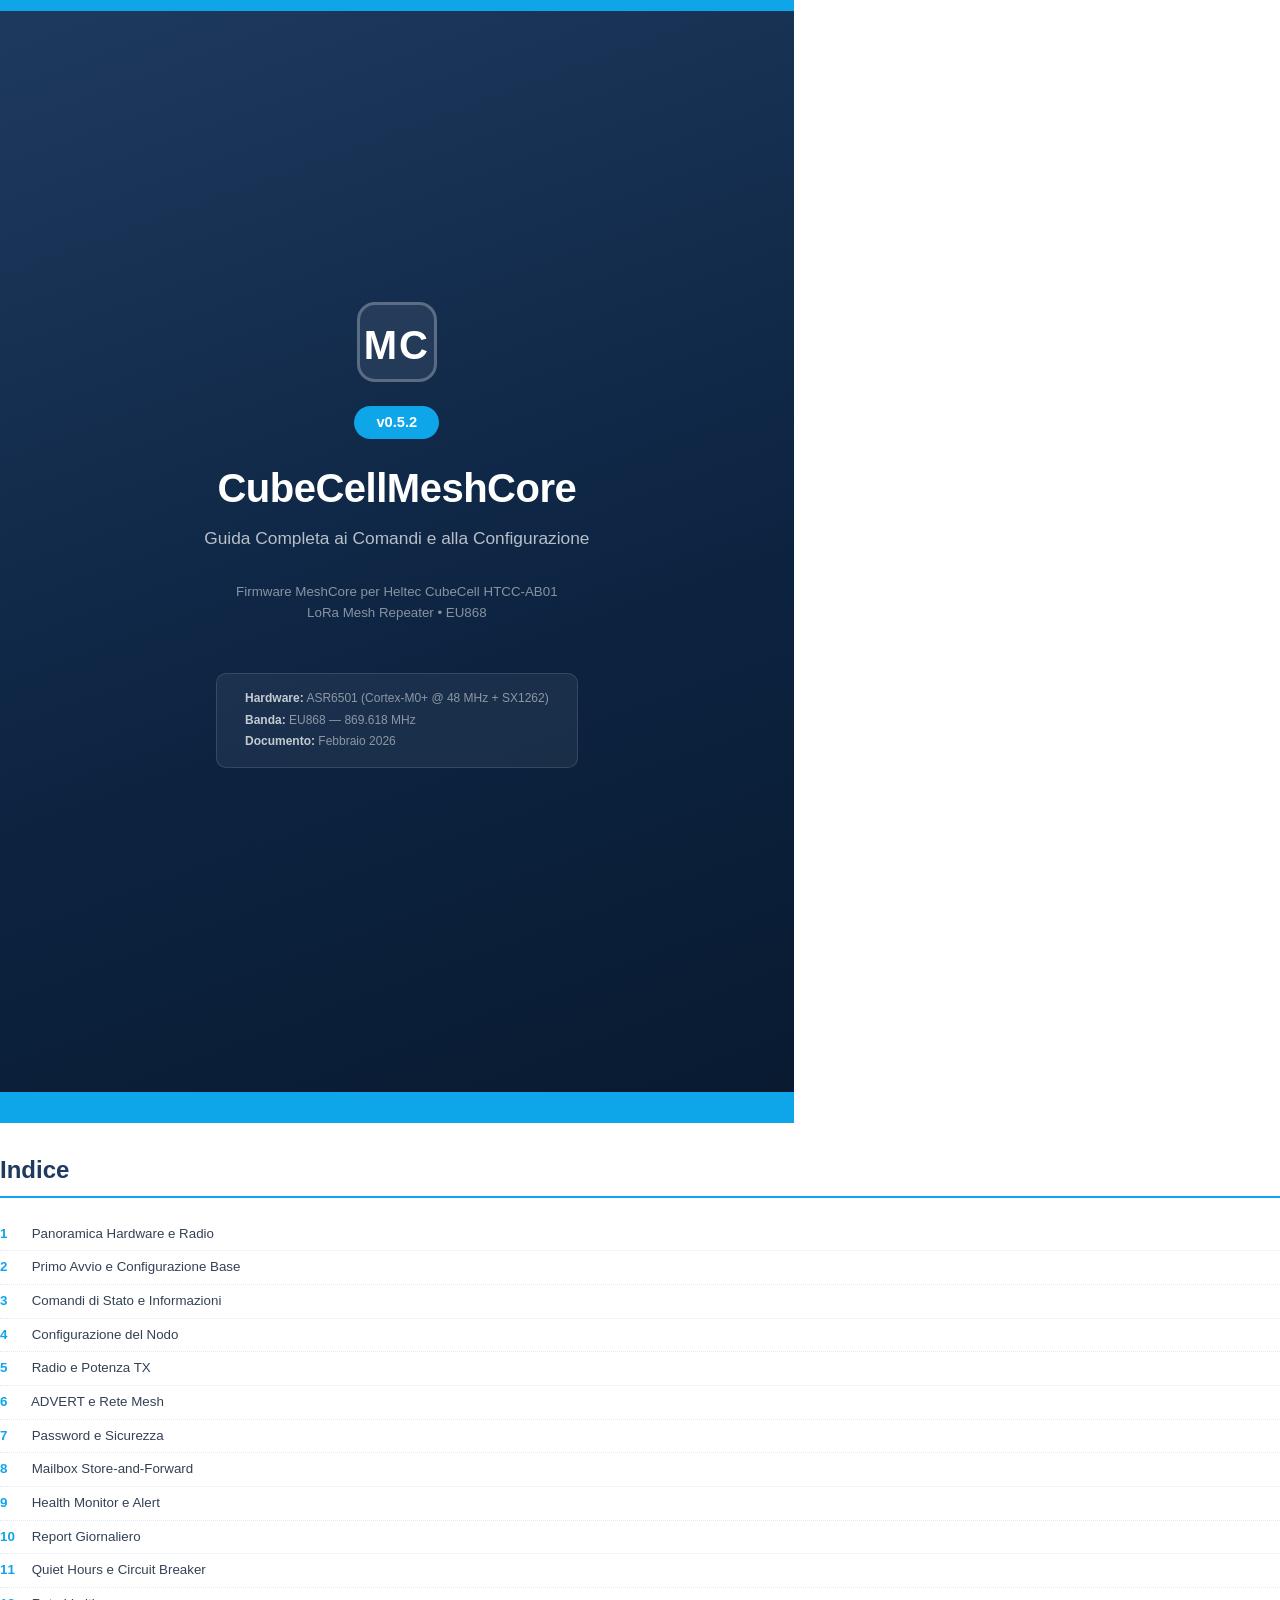
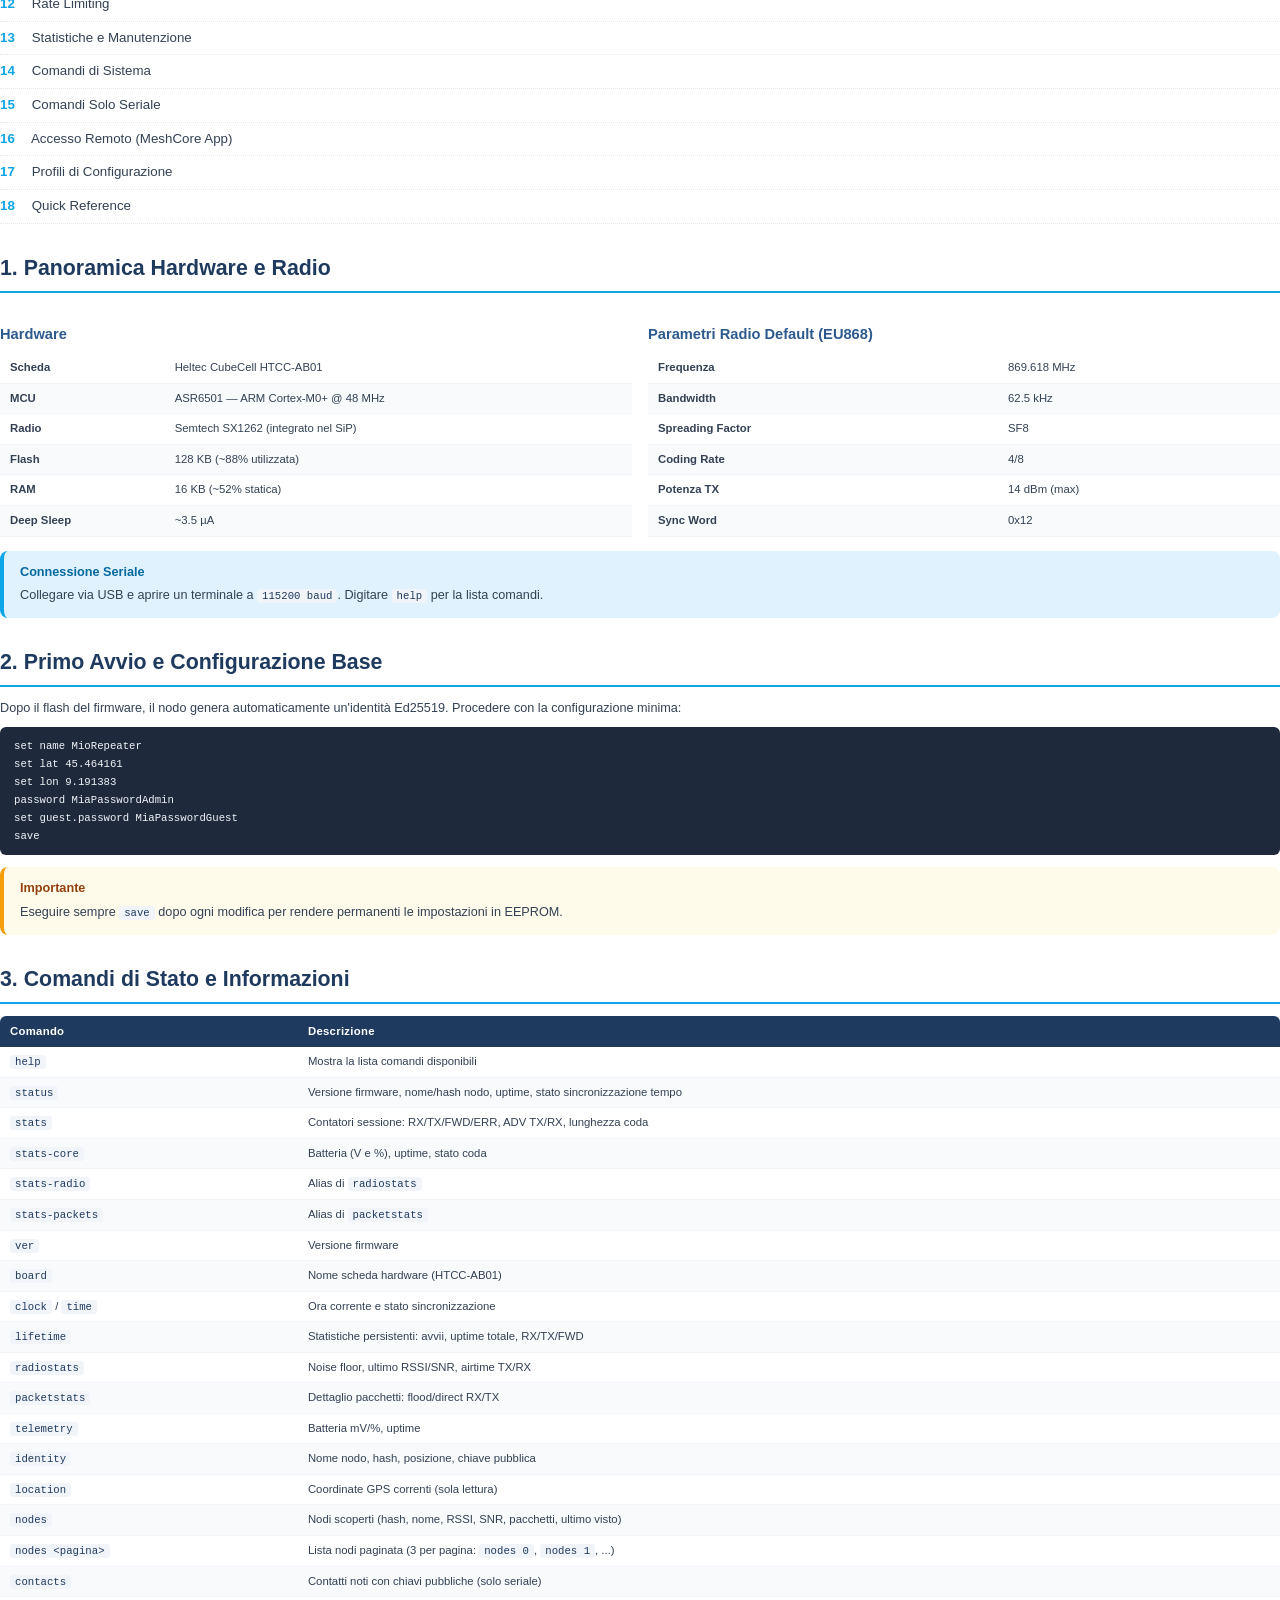
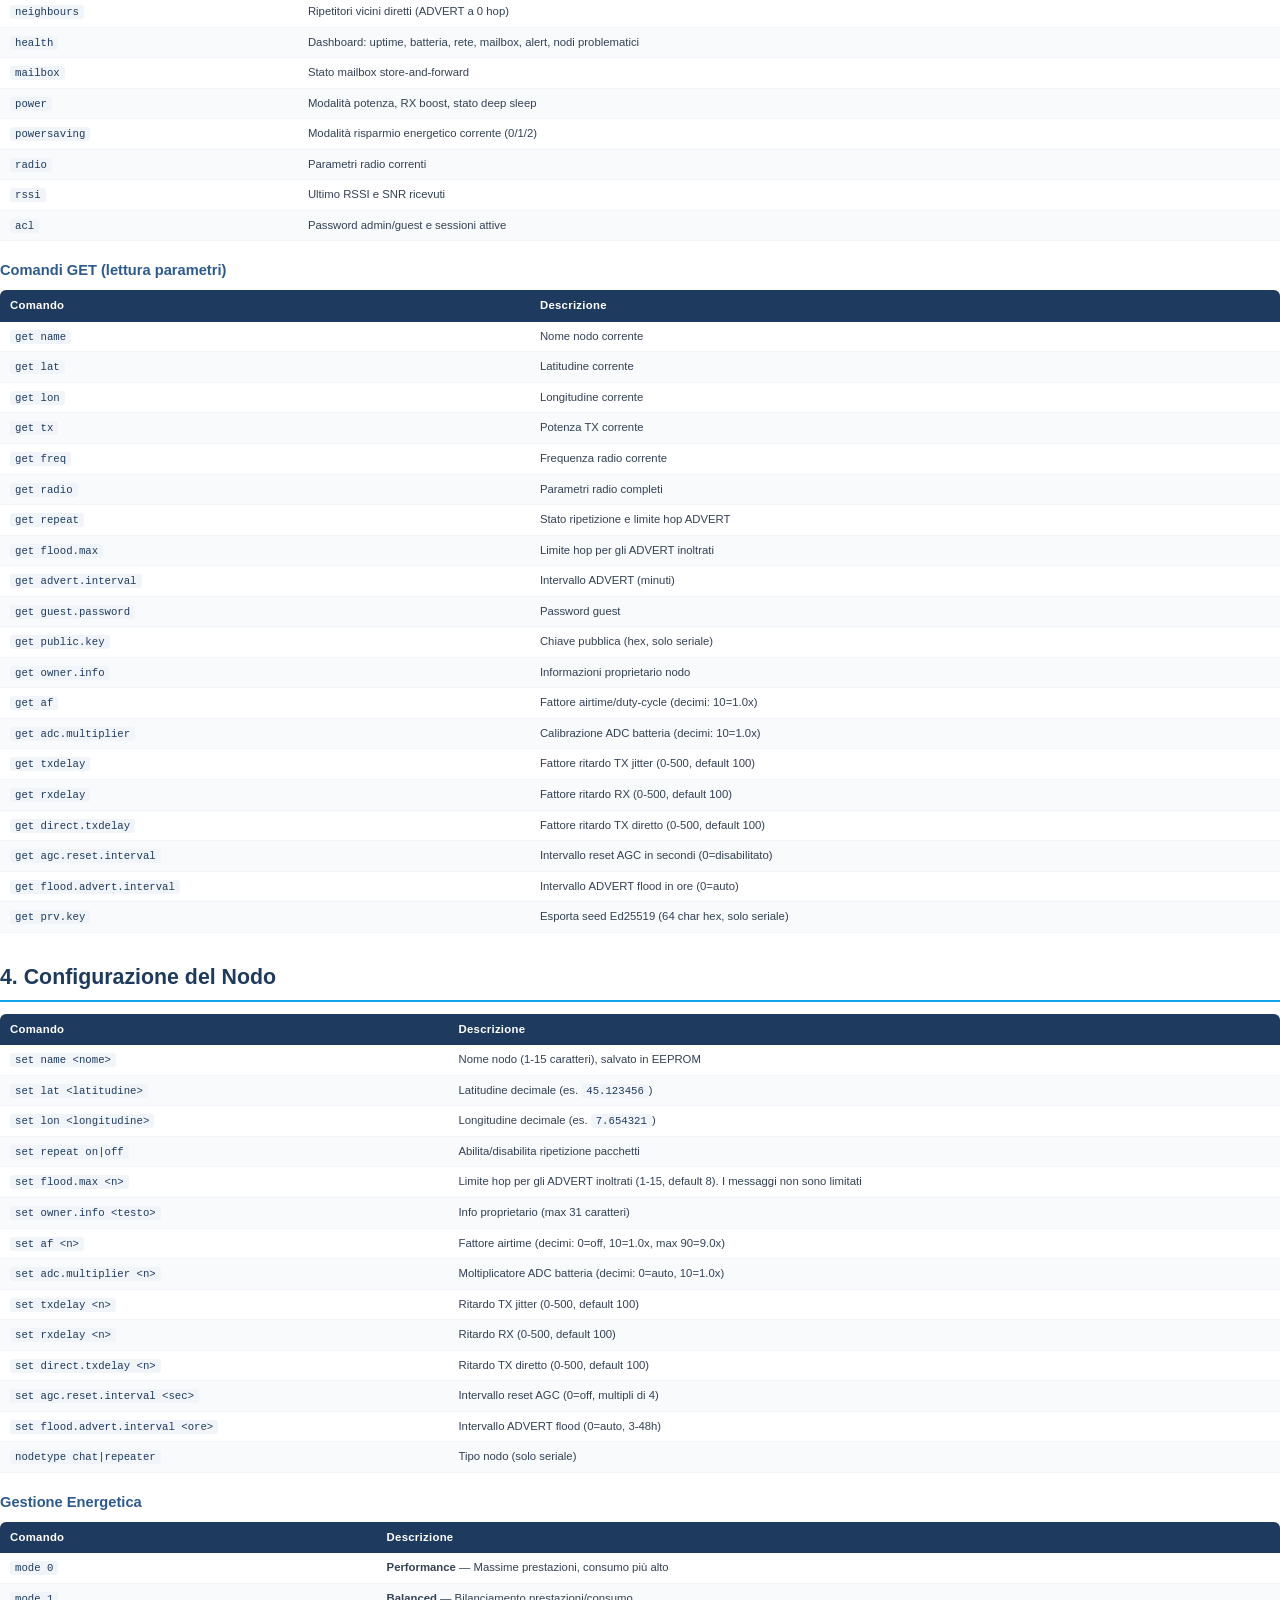
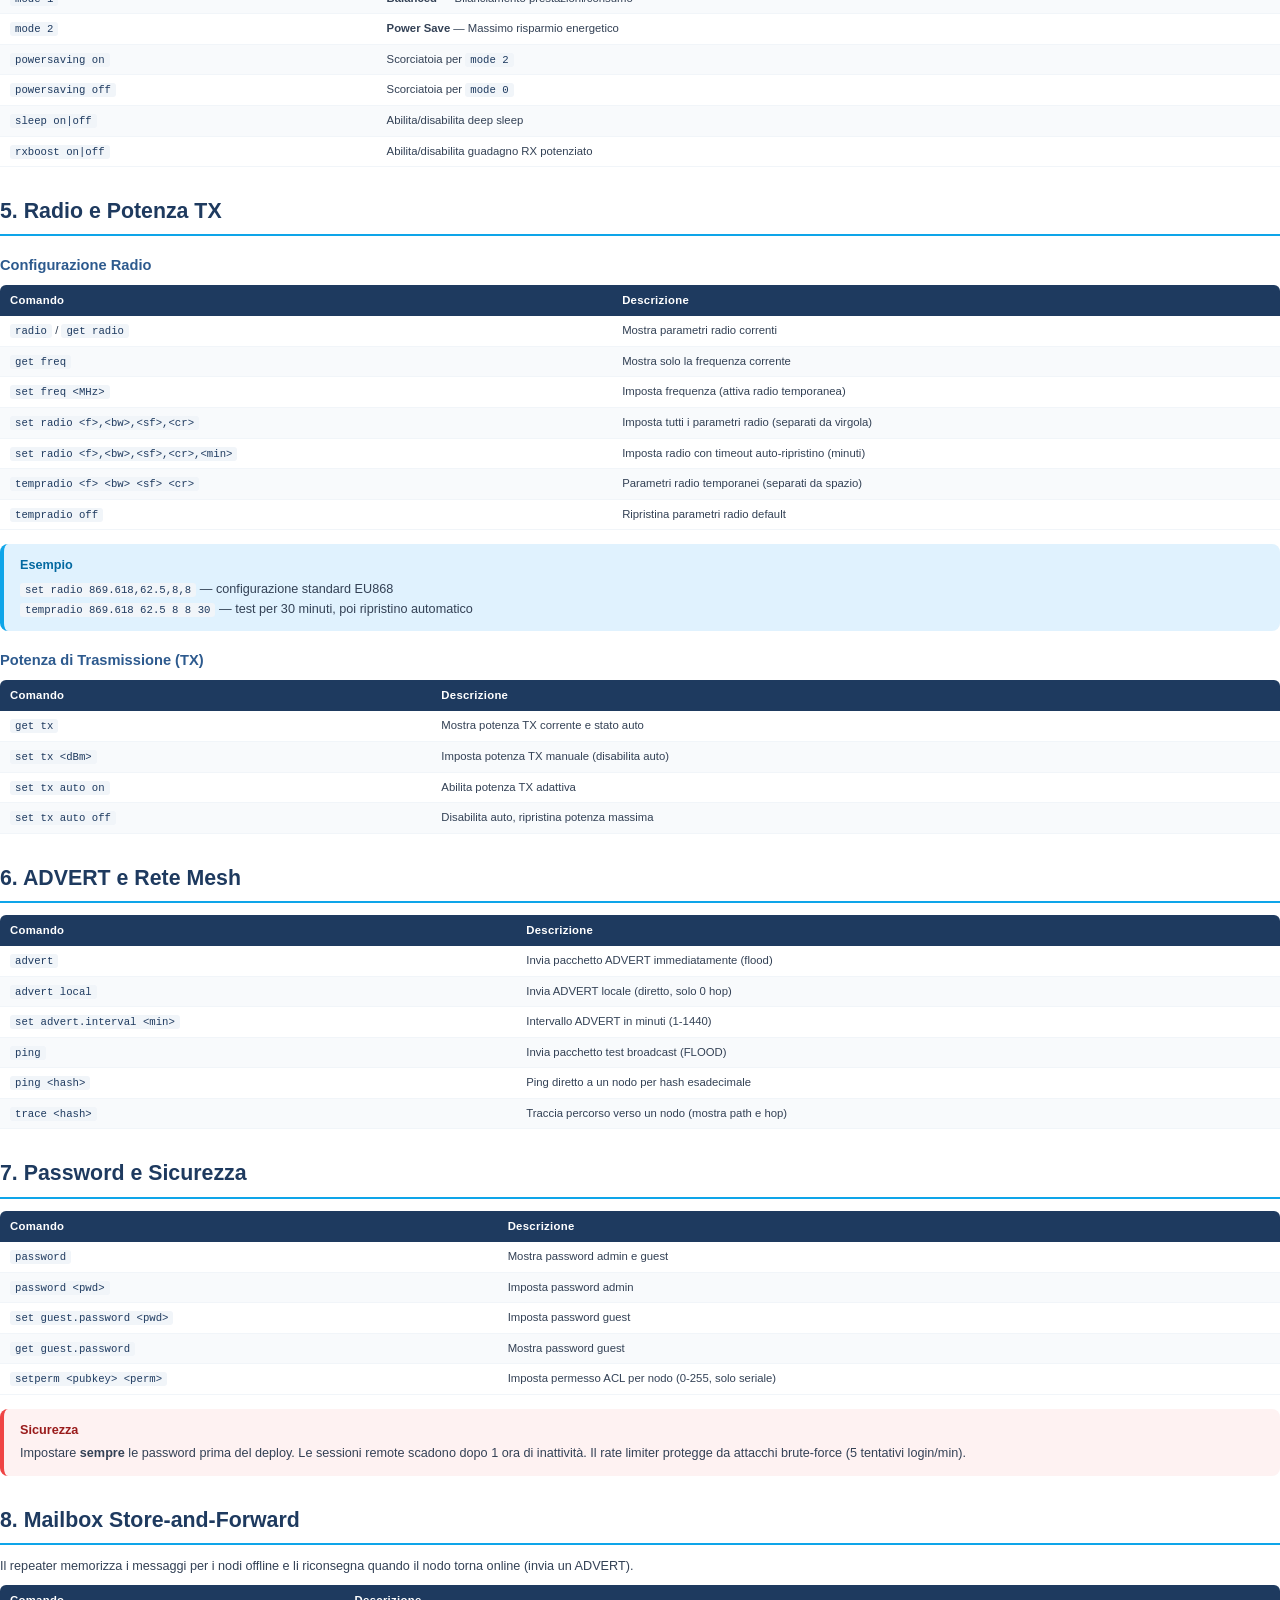
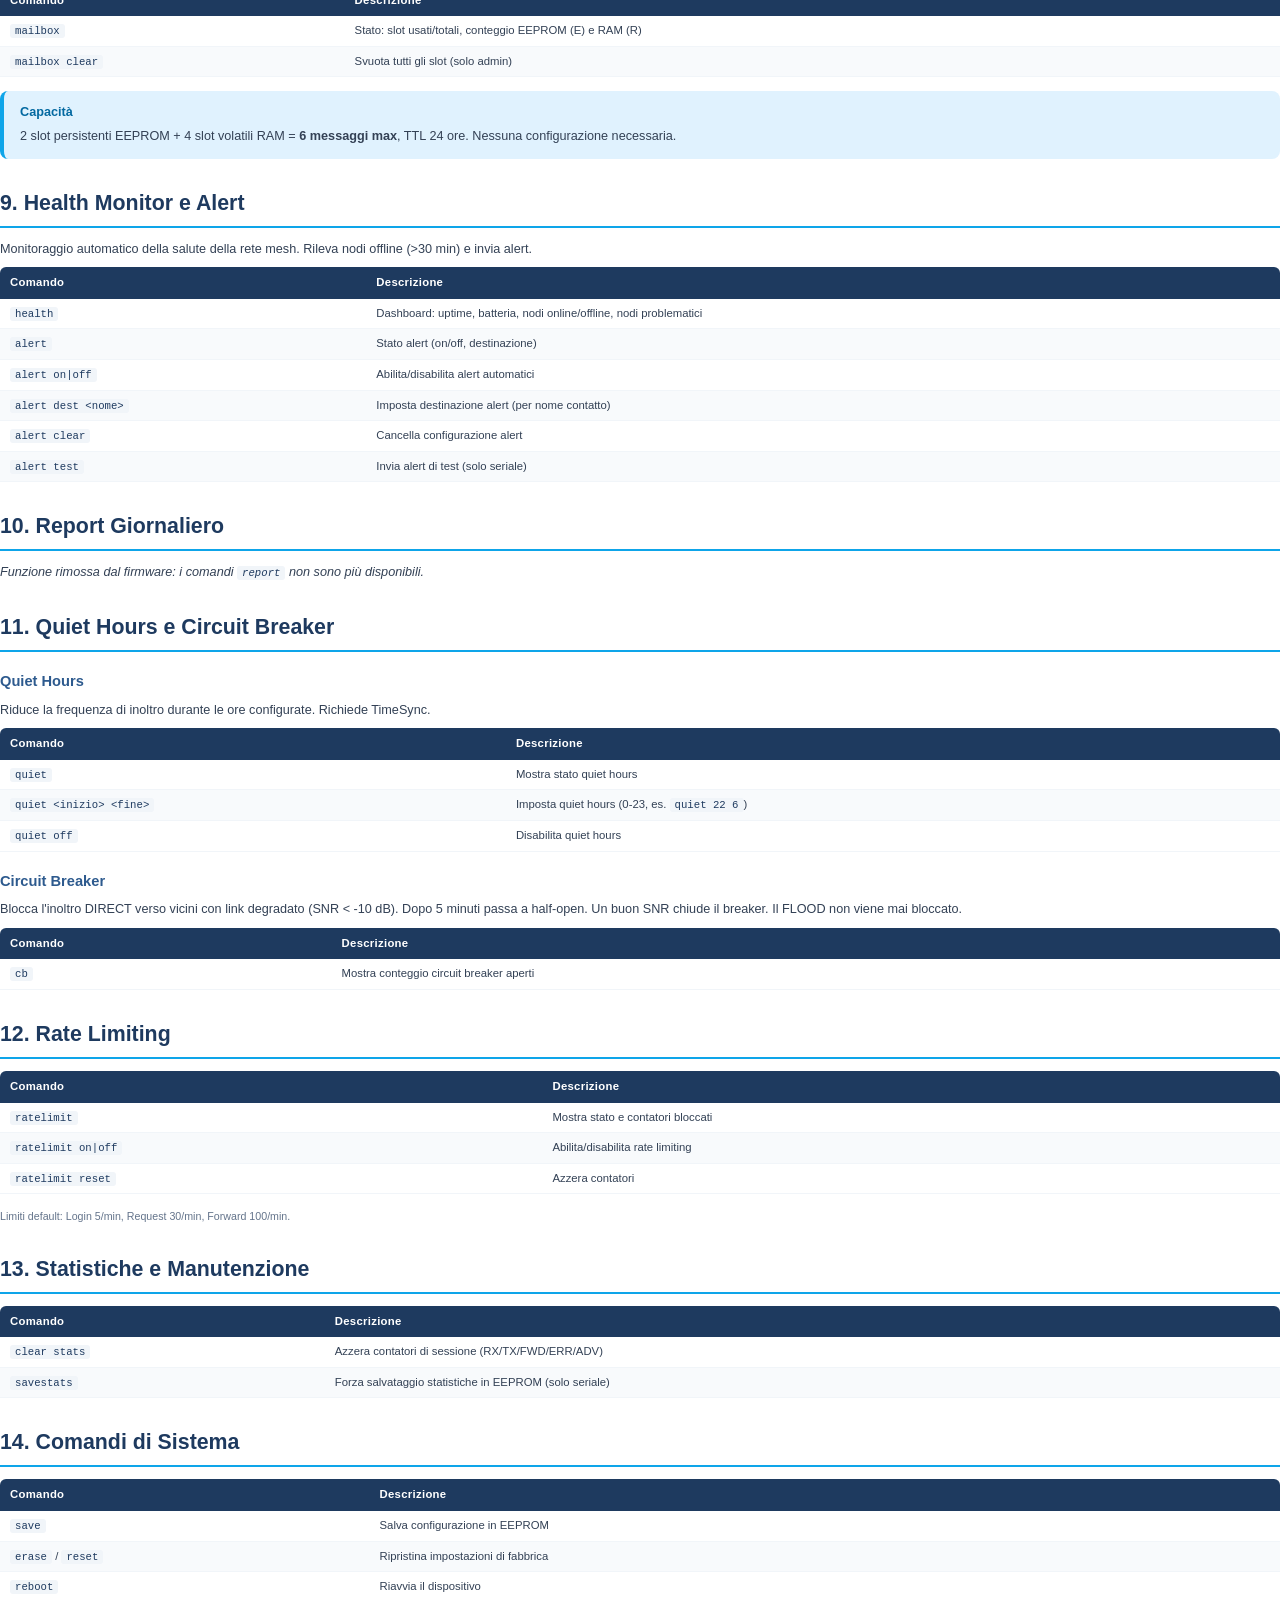
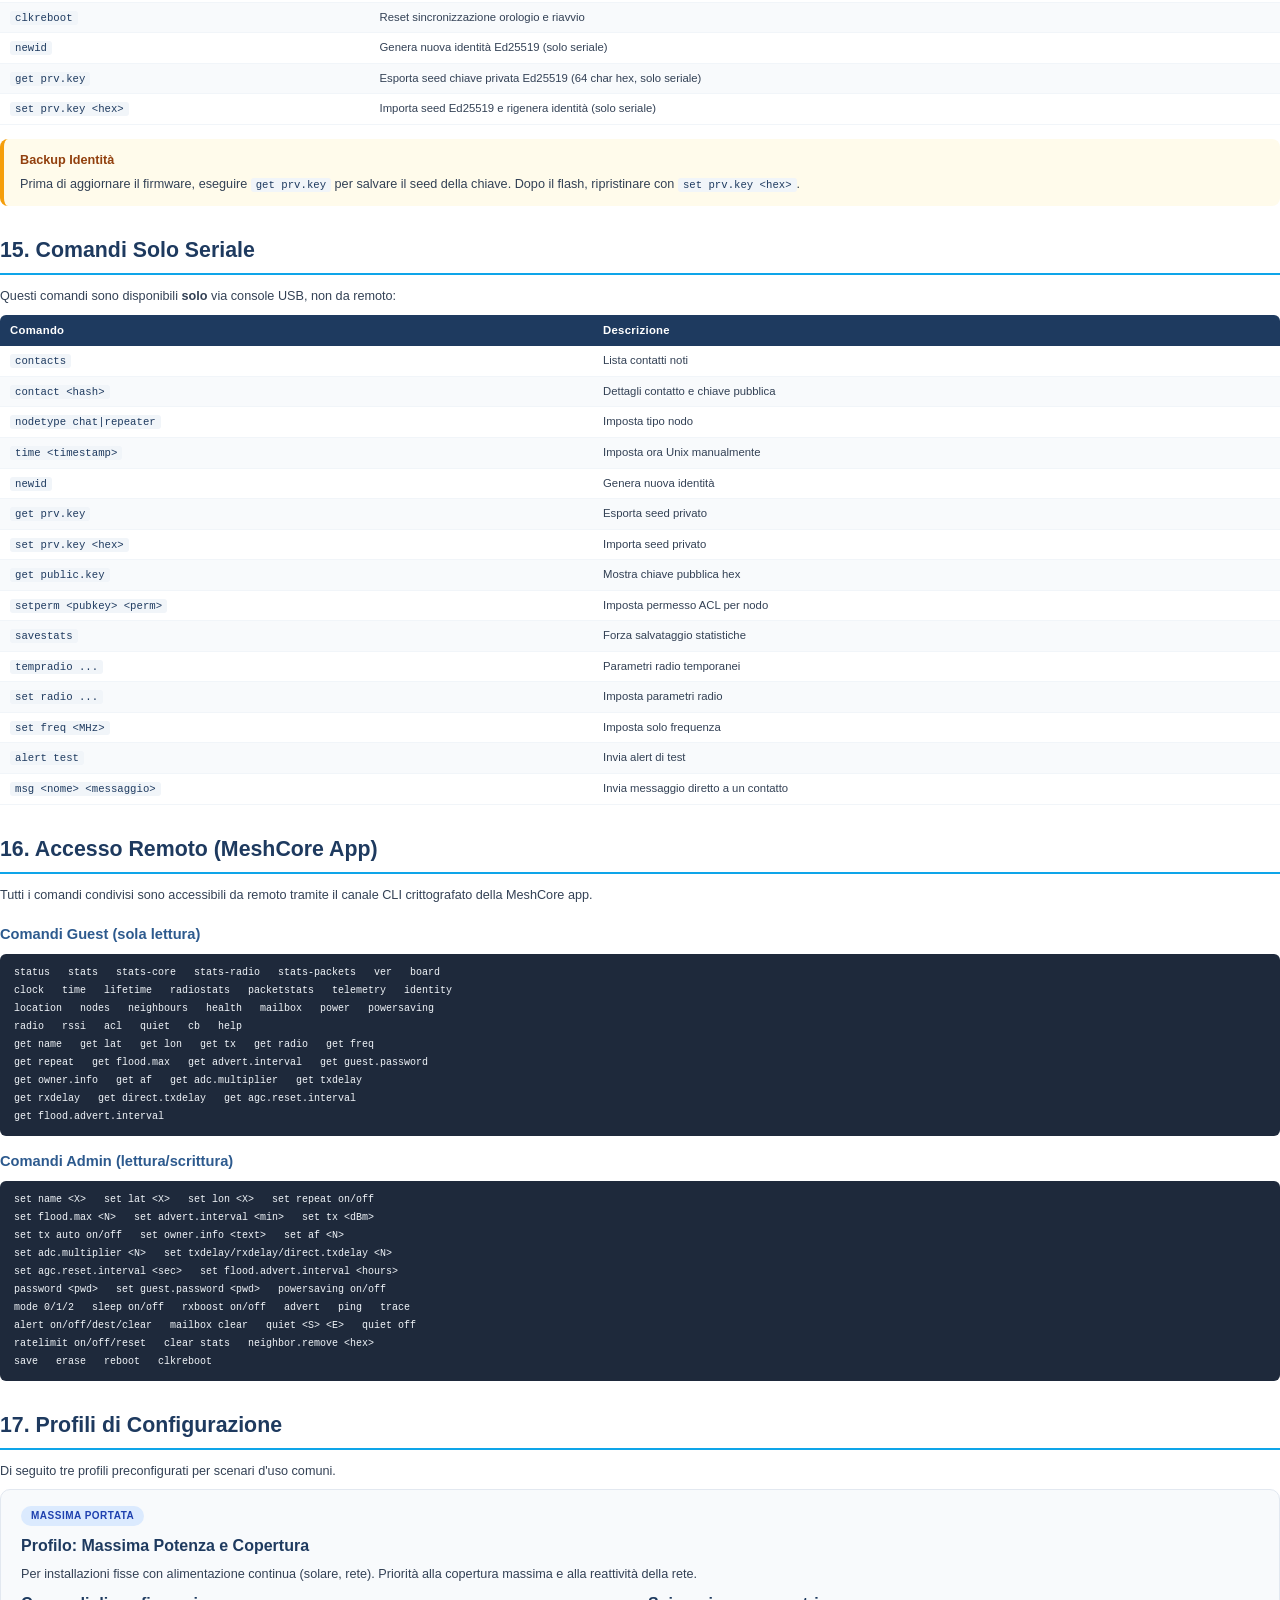
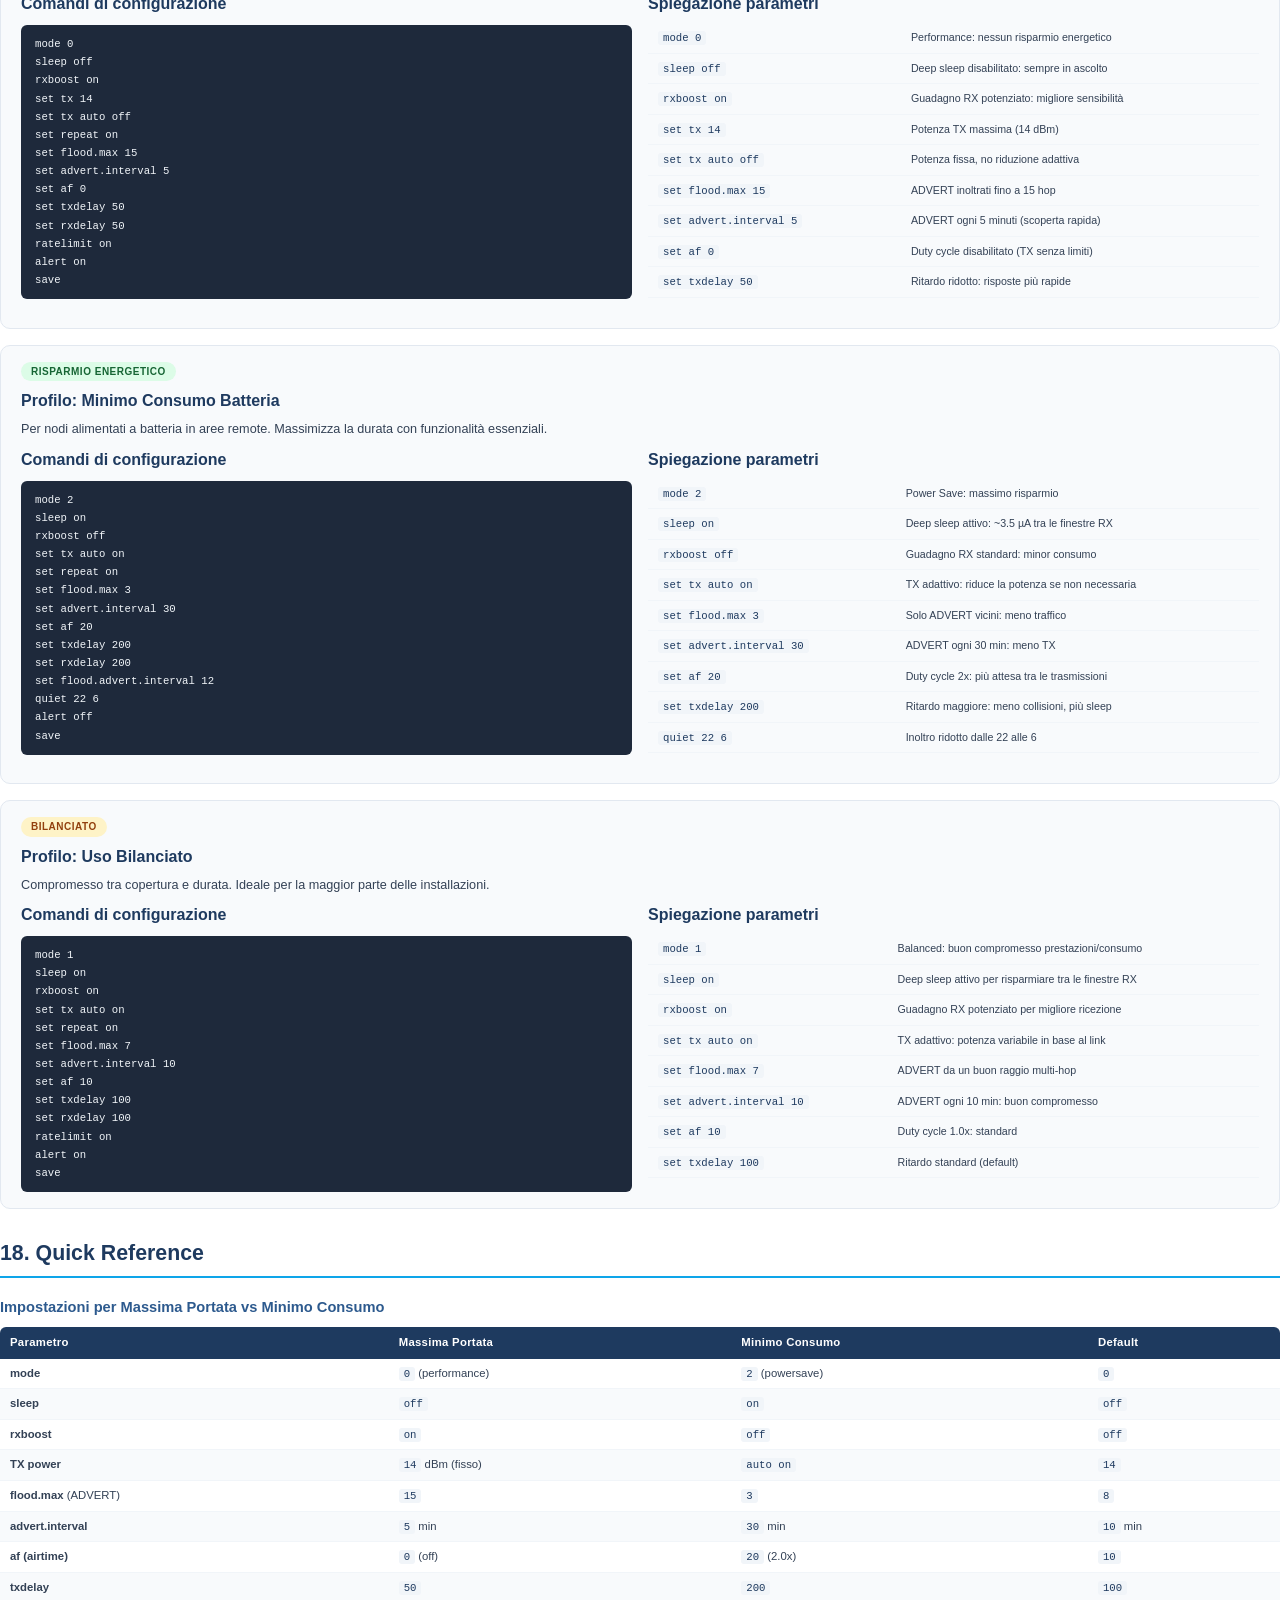
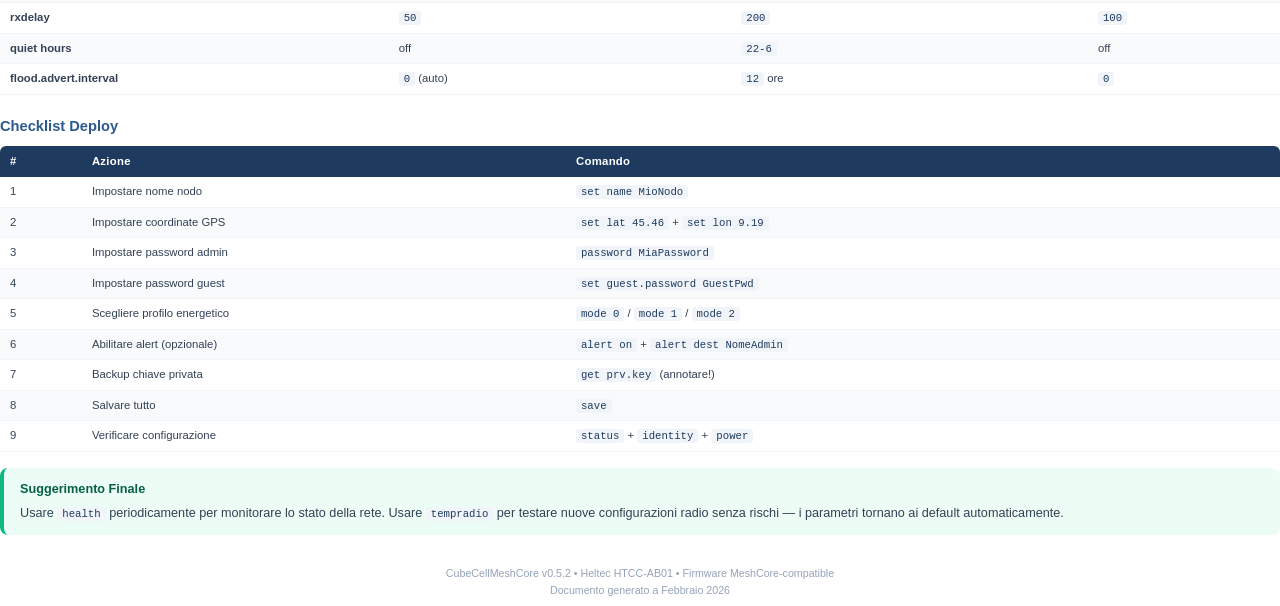
<file: docs/CubeCellMeshCore_Guida_Comandi_IT.html>
<!DOCTYPE html>
<html lang="it">
<head>
<meta charset="UTF-8">
<title>CubeCellMeshCore v0.5.2 - Guida Comandi</title>
<style>
  @page {
    size: A4;
    margin: 20mm 18mm 22mm 18mm;
    @bottom-center {
      content: "CubeCellMeshCore v0.5.2 — Guida Comandi";
      font-size: 8pt;
      color: #94a3b8;
      font-family: 'Inter', 'Segoe UI', sans-serif;
    }
    @bottom-right {
      content: counter(page) " / " counter(pages);
      font-size: 8pt;
      color: #94a3b8;
      font-family: 'Inter', 'Segoe UI', sans-serif;
    }
  }

  @page coverpage {
    margin: 0;
    @bottom-center { content: none; }
    @bottom-right { content: none; }
  }

  :root {
    --primary: #1e3a5f;
    --primary-light: #2d5a8e;
    --accent: #0ea5e9;
    --accent-soft: #e0f2fe;
    --success: #10b981;
    --success-bg: #ecfdf5;
    --warning: #f59e0b;
    --warning-bg: #fffbeb;
    --danger: #ef4444;
    --danger-bg: #fef2f2;
    --gray-50: #f8fafc;
    --gray-100: #f1f5f9;
    --gray-200: #e2e8f0;
    --gray-300: #cbd5e1;
    --gray-500: #64748b;
    --gray-700: #334155;
    --gray-900: #0f172a;
  }

  * { margin: 0; padding: 0; box-sizing: border-box; }

  body {
    font-family: 'Inter', 'Segoe UI', 'Helvetica Neue', Arial, sans-serif;
    font-size: 9.5pt;
    line-height: 1.55;
    color: var(--gray-700);
  }

  /* COVER PAGE - WeasyPrint compatible */
  .cover {
    page: coverpage;
    page-break-after: always;
    width: 210mm;
    height: 297mm;
    margin: 0;
    padding: 0;
    background: #1e3a5f;
    color: white;
    text-align: center;
    position: relative;
    overflow: hidden;
  }

  .cover-bg {
    position: absolute;
    top: 0; left: 0; right: 0; bottom: 0;
    background: linear-gradient(160deg, #1e3a5f 0%, #0c2340 60%, #091a30 100%);
  }

  /* Decorative geometric accent */
  .cover-accent {
    position: absolute;
    bottom: 0;
    left: 0;
    right: 0;
    height: 8mm;
    background: #0ea5e9;
  }

  .cover-accent-line {
    position: absolute;
    top: 0;
    left: 0;
    right: 0;
    height: 3mm;
    background: #0ea5e9;
  }

  .cover-content {
    position: relative;
    z-index: 1;
    padding-top: 80mm;
  }

  .cover-logo {
    width: 80px;
    height: 80px;
    border: 3px solid rgba(255,255,255,0.25);
    border-radius: 18px;
    margin: 0 auto 24px auto;
    line-height: 80px;
    font-size: 30pt;
    font-weight: 700;
    background: rgba(255,255,255,0.07);
    letter-spacing: 2px;
  }

  .cover .version-badge {
    display: inline-block;
    background: #0ea5e9;
    color: white;
    padding: 5px 22px;
    border-radius: 20px;
    font-size: 11pt;
    font-weight: 600;
    margin-bottom: 18px;
  }

  .cover h1 {
    font-size: 30pt;
    font-weight: 700;
    letter-spacing: -0.5px;
    margin-bottom: 6px;
    color: white;
  }

  .cover .subtitle {
    font-size: 13pt;
    font-weight: 300;
    color: rgba(255,255,255,0.70);
    margin-bottom: 30px;
  }

  .cover .desc {
    font-size: 10pt;
    color: rgba(255,255,255,0.50);
    margin-bottom: 50px;
  }

  .cover .meta-box {
    display: inline-block;
    text-align: left;
    background: rgba(255,255,255,0.06);
    border: 1px solid rgba(255,255,255,0.12);
    border-radius: 10px;
    padding: 14px 28px;
    font-size: 9pt;
    color: rgba(255,255,255,0.50);
    line-height: 1.8;
  }

  .cover .meta-box strong {
    color: rgba(255,255,255,0.75);
  }

  /* TOC */
  .toc {
    page-break-after: always;
  }

  .toc h2 {
    font-size: 18pt;
    color: var(--primary);
    margin-bottom: 20px;
    padding-bottom: 8px;
    border-bottom: 2px solid var(--accent);
  }

  .toc ul {
    list-style: none;
    padding: 0;
  }

  .toc li {
    padding: 6px 0;
    border-bottom: 1px dotted var(--gray-200);
    font-size: 10pt;
  }

  .toc li .num {
    display: inline-block;
    width: 28px;
    color: var(--accent);
    font-weight: 600;
  }

  /* SECTION HEADERS */
  h2 {
    font-size: 16pt;
    color: var(--primary);
    font-weight: 700;
    margin-top: 28px;
    margin-bottom: 12px;
    padding-bottom: 6px;
    border-bottom: 2px solid var(--accent);
    page-break-after: avoid;
  }

  h3 {
    font-size: 11pt;
    color: var(--primary-light);
    font-weight: 600;
    margin-top: 18px;
    margin-bottom: 8px;
    page-break-after: avoid;
  }

  h4 {
    font-size: 10pt;
    color: var(--gray-700);
    font-weight: 600;
    margin-top: 12px;
    margin-bottom: 6px;
  }

  p {
    margin-bottom: 8px;
  }

  /* TABLES */
  table {
    width: 100%;
    border-collapse: collapse;
    margin-bottom: 14px;
    font-size: 8.5pt;
    page-break-inside: avoid;
  }

  thead th {
    background: #1e3a5f;
    color: white;
    font-weight: 600;
    text-align: left;
    padding: 7px 10px;
    font-size: 8.5pt;
    letter-spacing: 0.3px;
  }

  thead th:first-child { border-radius: 6px 0 0 0; }
  thead th:last-child { border-radius: 0 6px 0 0; }

  tbody td {
    padding: 6px 10px;
    border-bottom: 1px solid #f1f5f9;
    vertical-align: top;
  }

  tbody tr:nth-child(even) { background: #f8fafc; }

  /* CODE */
  code {
    font-family: 'Consolas', 'Courier New', monospace;
    font-size: 8pt;
    background: #f1f5f9;
    padding: 1px 5px;
    border-radius: 3px;
    color: #1e3a5f;
  }

  pre {
    background: #0f172a;
    color: #e2e8f0;
    padding: 12px 16px;
    border-radius: 8px;
    font-size: 8pt;
    line-height: 1.5;
    margin-bottom: 12px;
    overflow-x: auto;
    page-break-inside: avoid;
  }

  pre code {
    background: none;
    padding: 0;
    color: inherit;
  }

  /* INFO BOXES */
  .box {
    border-radius: 8px;
    padding: 12px 16px;
    margin-bottom: 14px;
    page-break-inside: avoid;
  }

  .box-title {
    font-weight: 600;
    font-size: 9.5pt;
    margin-bottom: 4px;
  }

  .box-tip {
    background: #e0f2fe;
    border-left: 4px solid #0ea5e9;
  }

  .box-tip .box-title { color: #0369a1; }

  .box-success {
    background: #ecfdf5;
    border-left: 4px solid #10b981;
  }

  .box-success .box-title { color: #065f46; }

  .box-warning {
    background: #fffbeb;
    border-left: 4px solid #f59e0b;
  }

  .box-warning .box-title { color: #92400e; }

  .box-danger {
    background: #fef2f2;
    border-left: 4px solid #ef4444;
  }

  .box-danger .box-title { color: #991b1b; }

  /* PROFILE CARDS */
  .profile-card {
    background: #f8fafc;
    border: 1px solid #e2e8f0;
    border-radius: 10px;
    padding: 16px 20px;
    margin-bottom: 16px;
    page-break-inside: avoid;
  }

  .profile-card h4 {
    margin-top: 0;
    font-size: 12pt;
    color: #1e3a5f;
  }

  .profile-card .badge {
    display: inline-block;
    padding: 2px 10px;
    border-radius: 12px;
    font-size: 7.5pt;
    font-weight: 600;
    text-transform: uppercase;
    letter-spacing: 0.5px;
    margin-bottom: 8px;
  }

  .badge-perf { background: #dbeafe; color: #1e40af; }
  .badge-save { background: #dcfce7; color: #166534; }
  .badge-bal  { background: #fef3c7; color: #92400e; }

  /* CMD-LIST: white text on dark background for readability */
  .cmd-list {
    background: #1e293b;
    color: #f1f5f9;
    font-family: 'Consolas', 'Courier New', monospace;
    font-size: 8pt;
    padding: 10px 14px;
    border-radius: 6px;
    margin-top: 8px;
    line-height: 1.7;
  }

  /* UTILITIES */
  .two-col {
    display: flex;
    gap: 16px;
  }

  .two-col > div { flex: 1; }

  .small { font-size: 8pt; color: #64748b; }
  .break-before { page-break-before: always; }
  .no-break { page-break-inside: avoid; }
</style>
</head>
<body>

<!-- =================== COVER =================== -->
<div class="cover">
  <div class="cover-bg"></div>
  <div class="cover-accent-line"></div>
  <div class="cover-accent"></div>
  <div class="cover-content">
    <div class="cover-logo">MC</div>
    <div class="version-badge">v0.5.2</div>
    <h1>CubeCellMeshCore</h1>
    <p class="subtitle">Guida Completa ai Comandi e alla Configurazione</p>
    <p class="desc">
      Firmware MeshCore per Heltec CubeCell HTCC-AB01<br>
      LoRa Mesh Repeater &bull; EU868
    </p>
    <div class="meta-box">
      <strong>Hardware:</strong> ASR6501 (Cortex-M0+ @ 48 MHz + SX1262)<br>
      <strong>Banda:</strong> EU868 &mdash; 869.618 MHz<br>
      <strong>Documento:</strong> Febbraio 2026
    </div>
  </div>
</div>

<!-- =================== TOC =================== -->
<div class="toc">
  <h2>Indice</h2>
  <ul>
    <li><span class="num">1</span> Panoramica Hardware e Radio</li>
    <li><span class="num">2</span> Primo Avvio e Configurazione Base</li>
    <li><span class="num">3</span> Comandi di Stato e Informazioni</li>
    <li><span class="num">4</span> Configurazione del Nodo</li>
    <li><span class="num">5</span> Radio e Potenza TX</li>
    <li><span class="num">6</span> ADVERT e Rete Mesh</li>
    <li><span class="num">7</span> Password e Sicurezza</li>
    <li><span class="num">8</span> Mailbox Store-and-Forward</li>
    <li><span class="num">9</span> Health Monitor e Alert</li>
    <li><span class="num">10</span> Report Giornaliero</li>
    <li><span class="num">11</span> Quiet Hours e Circuit Breaker</li>
    <li><span class="num">12</span> Rate Limiting</li>
    <li><span class="num">13</span> Statistiche e Manutenzione</li>
    <li><span class="num">14</span> Comandi di Sistema</li>
    <li><span class="num">15</span> Comandi Solo Seriale</li>
    <li><span class="num">16</span> Accesso Remoto (MeshCore App)</li>
    <li><span class="num">17</span> Profili di Configurazione</li>
    <li><span class="num">18</span> Quick Reference</li>
  </ul>
</div>

<!-- =================== 1. PANORAMICA =================== -->
<h2>1. Panoramica Hardware e Radio</h2>

<div class="two-col">
  <div>
    <h3>Hardware</h3>
    <table>
      <tbody>
        <tr><td><strong>Scheda</strong></td><td>Heltec CubeCell HTCC-AB01</td></tr>
        <tr><td><strong>MCU</strong></td><td>ASR6501 &mdash; ARM Cortex-M0+ @ 48 MHz</td></tr>
        <tr><td><strong>Radio</strong></td><td>Semtech SX1262 (integrato nel SiP)</td></tr>
        <tr><td><strong>Flash</strong></td><td>128 KB (~88% utilizzata)</td></tr>
        <tr><td><strong>RAM</strong></td><td>16 KB (~52% statica)</td></tr>
        <tr><td><strong>Deep Sleep</strong></td><td>~3.5 &micro;A</td></tr>
      </tbody>
    </table>
  </div>
  <div>
    <h3>Parametri Radio Default (EU868)</h3>
    <table>
      <tbody>
        <tr><td><strong>Frequenza</strong></td><td>869.618 MHz</td></tr>
        <tr><td><strong>Bandwidth</strong></td><td>62.5 kHz</td></tr>
        <tr><td><strong>Spreading Factor</strong></td><td>SF8</td></tr>
        <tr><td><strong>Coding Rate</strong></td><td>4/8</td></tr>
        <tr><td><strong>Potenza TX</strong></td><td>14 dBm (max)</td></tr>
        <tr><td><strong>Sync Word</strong></td><td>0x12</td></tr>
      </tbody>
    </table>
  </div>
</div>

<div class="box box-tip">
  <div class="box-title">Connessione Seriale</div>
  Collegare via USB e aprire un terminale a <code>115200 baud</code>. Digitare <code>help</code> per la lista comandi.
</div>

<!-- =================== 2. PRIMO AVVIO =================== -->
<h2>2. Primo Avvio e Configurazione Base</h2>

<p>Dopo il flash del firmware, il nodo genera automaticamente un'identit&agrave; Ed25519. Procedere con la configurazione minima:</p>

<div class="cmd-list">
set name MioRepeater<br>
set lat 45.464161<br>
set lon 9.191383<br>
password MiaPasswordAdmin<br>
set guest.password MiaPasswordGuest<br>
save
</div>

<div class="box box-warning" style="margin-top:12px;">
  <div class="box-title">Importante</div>
  Eseguire sempre <code>save</code> dopo ogni modifica per rendere permanenti le impostazioni in EEPROM.
</div>

<!-- =================== 3. STATO E INFO =================== -->
<h2 class="break-before">3. Comandi di Stato e Informazioni</h2>

<table>
  <thead><tr><th>Comando</th><th>Descrizione</th></tr></thead>
  <tbody>
    <tr><td><code>help</code></td><td>Mostra la lista comandi disponibili</td></tr>
    <tr><td><code>status</code></td><td>Versione firmware, nome/hash nodo, uptime, stato sincronizzazione tempo</td></tr>
    <tr><td><code>stats</code></td><td>Contatori sessione: RX/TX/FWD/ERR, ADV TX/RX, lunghezza coda</td></tr>
    <tr><td><code>stats-core</code></td><td>Batteria (V e %), uptime, stato coda</td></tr>
    <tr><td><code>stats-radio</code></td><td>Alias di <code>radiostats</code></td></tr>
    <tr><td><code>stats-packets</code></td><td>Alias di <code>packetstats</code></td></tr>
    <tr><td><code>ver</code></td><td>Versione firmware</td></tr>
    <tr><td><code>board</code></td><td>Nome scheda hardware (HTCC-AB01)</td></tr>
    <tr><td><code>clock</code> / <code>time</code></td><td>Ora corrente e stato sincronizzazione</td></tr>
    <tr><td><code>lifetime</code></td><td>Statistiche persistenti: avvii, uptime totale, RX/TX/FWD</td></tr>
    <tr><td><code>radiostats</code></td><td>Noise floor, ultimo RSSI/SNR, airtime TX/RX</td></tr>
    <tr><td><code>packetstats</code></td><td>Dettaglio pacchetti: flood/direct RX/TX</td></tr>
    <tr><td><code>telemetry</code></td><td>Batteria mV/%, uptime</td></tr>
    <tr><td><code>identity</code></td><td>Nome nodo, hash, posizione, chiave pubblica</td></tr>
    <tr><td><code>location</code></td><td>Coordinate GPS correnti (sola lettura)</td></tr>
    <tr><td><code>nodes</code></td><td>Nodi scoperti (hash, nome, RSSI, SNR, pacchetti, ultimo visto)</td></tr>
    <tr><td><code>nodes &lt;pagina&gt;</code></td><td>Lista nodi paginata (3 per pagina: <code>nodes 0</code>, <code>nodes 1</code>, ...)</td></tr>
    <tr><td><code>contacts</code></td><td>Contatti noti con chiavi pubbliche (solo seriale)</td></tr>
    <tr><td><code>neighbours</code></td><td>Ripetitori vicini diretti (ADVERT a 0 hop)</td></tr>
    <tr><td><code>health</code></td><td>Dashboard: uptime, batteria, rete, mailbox, alert, nodi problematici</td></tr>
    <tr><td><code>mailbox</code></td><td>Stato mailbox store-and-forward</td></tr>
    <tr><td><code>power</code></td><td>Modalit&agrave; potenza, RX boost, stato deep sleep</td></tr>
    <tr><td><code>powersaving</code></td><td>Modalit&agrave; risparmio energetico corrente (0/1/2)</td></tr>
    <tr><td><code>radio</code></td><td>Parametri radio correnti</td></tr>
    <tr><td><code>rssi</code></td><td>Ultimo RSSI e SNR ricevuti</td></tr>
    <tr><td><code>acl</code></td><td>Password admin/guest e sessioni attive</td></tr>
  </tbody>
</table>

<h3>Comandi GET (lettura parametri)</h3>
<table>
  <thead><tr><th>Comando</th><th>Descrizione</th></tr></thead>
  <tbody>
    <tr><td><code>get name</code></td><td>Nome nodo corrente</td></tr>
    <tr><td><code>get lat</code></td><td>Latitudine corrente</td></tr>
    <tr><td><code>get lon</code></td><td>Longitudine corrente</td></tr>
    <tr><td><code>get tx</code></td><td>Potenza TX corrente</td></tr>
    <tr><td><code>get freq</code></td><td>Frequenza radio corrente</td></tr>
    <tr><td><code>get radio</code></td><td>Parametri radio completi</td></tr>
    <tr><td><code>get repeat</code></td><td>Stato ripetizione e limite hop ADVERT</td></tr>
    <tr><td><code>get flood.max</code></td><td>Limite hop per gli ADVERT inoltrati</td></tr>
    <tr><td><code>get advert.interval</code></td><td>Intervallo ADVERT (minuti)</td></tr>
    <tr><td><code>get guest.password</code></td><td>Password guest</td></tr>
    <tr><td><code>get public.key</code></td><td>Chiave pubblica (hex, solo seriale)</td></tr>
    <tr><td><code>get owner.info</code></td><td>Informazioni proprietario nodo</td></tr>
    <tr><td><code>get af</code></td><td>Fattore airtime/duty-cycle (decimi: 10=1.0x)</td></tr>
    <tr><td><code>get adc.multiplier</code></td><td>Calibrazione ADC batteria (decimi: 10=1.0x)</td></tr>
    <tr><td><code>get txdelay</code></td><td>Fattore ritardo TX jitter (0-500, default 100)</td></tr>
    <tr><td><code>get rxdelay</code></td><td>Fattore ritardo RX (0-500, default 100)</td></tr>
    <tr><td><code>get direct.txdelay</code></td><td>Fattore ritardo TX diretto (0-500, default 100)</td></tr>
    <tr><td><code>get agc.reset.interval</code></td><td>Intervallo reset AGC in secondi (0=disabilitato)</td></tr>
    <tr><td><code>get flood.advert.interval</code></td><td>Intervallo ADVERT flood in ore (0=auto)</td></tr>
    <tr><td><code>get prv.key</code></td><td>Esporta seed Ed25519 (64 char hex, solo seriale)</td></tr>
  </tbody>
</table>

<!-- =================== 4. CONFIG NODO =================== -->
<h2 class="break-before">4. Configurazione del Nodo</h2>

<table>
  <thead><tr><th>Comando</th><th>Descrizione</th></tr></thead>
  <tbody>
    <tr><td><code>set name &lt;nome&gt;</code></td><td>Nome nodo (1-15 caratteri), salvato in EEPROM</td></tr>
    <tr><td><code>set lat &lt;latitudine&gt;</code></td><td>Latitudine decimale (es. <code>45.123456</code>)</td></tr>
    <tr><td><code>set lon &lt;longitudine&gt;</code></td><td>Longitudine decimale (es. <code>7.654321</code>)</td></tr>
    <tr><td><code>set repeat on|off</code></td><td>Abilita/disabilita ripetizione pacchetti</td></tr>
    <tr><td><code>set flood.max &lt;n&gt;</code></td><td>Limite hop per gli ADVERT inoltrati (1-15, default 8). I messaggi non sono limitati</td></tr>
    <tr><td><code>set owner.info &lt;testo&gt;</code></td><td>Info proprietario (max 31 caratteri)</td></tr>
    <tr><td><code>set af &lt;n&gt;</code></td><td>Fattore airtime (decimi: 0=off, 10=1.0x, max 90=9.0x)</td></tr>
    <tr><td><code>set adc.multiplier &lt;n&gt;</code></td><td>Moltiplicatore ADC batteria (decimi: 0=auto, 10=1.0x)</td></tr>
    <tr><td><code>set txdelay &lt;n&gt;</code></td><td>Ritardo TX jitter (0-500, default 100)</td></tr>
    <tr><td><code>set rxdelay &lt;n&gt;</code></td><td>Ritardo RX (0-500, default 100)</td></tr>
    <tr><td><code>set direct.txdelay &lt;n&gt;</code></td><td>Ritardo TX diretto (0-500, default 100)</td></tr>
    <tr><td><code>set agc.reset.interval &lt;sec&gt;</code></td><td>Intervallo reset AGC (0=off, multipli di 4)</td></tr>
    <tr><td><code>set flood.advert.interval &lt;ore&gt;</code></td><td>Intervallo ADVERT flood (0=auto, 3-48h)</td></tr>
    <tr><td><code>nodetype chat|repeater</code></td><td>Tipo nodo (solo seriale)</td></tr>
  </tbody>
</table>

<h3>Gestione Energetica</h3>
<table>
  <thead><tr><th>Comando</th><th>Descrizione</th></tr></thead>
  <tbody>
    <tr><td><code>mode 0</code></td><td><strong>Performance</strong> &mdash; Massime prestazioni, consumo pi&ugrave; alto</td></tr>
    <tr><td><code>mode 1</code></td><td><strong>Balanced</strong> &mdash; Bilanciamento prestazioni/consumo</td></tr>
    <tr><td><code>mode 2</code></td><td><strong>Power Save</strong> &mdash; Massimo risparmio energetico</td></tr>
    <tr><td><code>powersaving on</code></td><td>Scorciatoia per <code>mode 2</code></td></tr>
    <tr><td><code>powersaving off</code></td><td>Scorciatoia per <code>mode 0</code></td></tr>
    <tr><td><code>sleep on|off</code></td><td>Abilita/disabilita deep sleep</td></tr>
    <tr><td><code>rxboost on|off</code></td><td>Abilita/disabilita guadagno RX potenziato</td></tr>
  </tbody>
</table>

<!-- =================== 5. RADIO =================== -->
<h2>5. Radio e Potenza TX</h2>

<h3>Configurazione Radio</h3>
<table>
  <thead><tr><th>Comando</th><th>Descrizione</th></tr></thead>
  <tbody>
    <tr><td><code>radio</code> / <code>get radio</code></td><td>Mostra parametri radio correnti</td></tr>
    <tr><td><code>get freq</code></td><td>Mostra solo la frequenza corrente</td></tr>
    <tr><td><code>set freq &lt;MHz&gt;</code></td><td>Imposta frequenza (attiva radio temporanea)</td></tr>
    <tr><td><code>set radio &lt;f&gt;,&lt;bw&gt;,&lt;sf&gt;,&lt;cr&gt;</code></td><td>Imposta tutti i parametri radio (separati da virgola)</td></tr>
    <tr><td><code>set radio &lt;f&gt;,&lt;bw&gt;,&lt;sf&gt;,&lt;cr&gt;,&lt;min&gt;</code></td><td>Imposta radio con timeout auto-ripristino (minuti)</td></tr>
    <tr><td><code>tempradio &lt;f&gt; &lt;bw&gt; &lt;sf&gt; &lt;cr&gt;</code></td><td>Parametri radio temporanei (separati da spazio)</td></tr>
    <tr><td><code>tempradio off</code></td><td>Ripristina parametri radio default</td></tr>
  </tbody>
</table>

<div class="box box-tip">
  <div class="box-title">Esempio</div>
  <code>set radio 869.618,62.5,8,8</code> &mdash; configurazione standard EU868<br>
  <code>tempradio 869.618 62.5 8 8 30</code> &mdash; test per 30 minuti, poi ripristino automatico
</div>

<h3>Potenza di Trasmissione (TX)</h3>
<table>
  <thead><tr><th>Comando</th><th>Descrizione</th></tr></thead>
  <tbody>
    <tr><td><code>get tx</code></td><td>Mostra potenza TX corrente e stato auto</td></tr>
    <tr><td><code>set tx &lt;dBm&gt;</code></td><td>Imposta potenza TX manuale (disabilita auto)</td></tr>
    <tr><td><code>set tx auto on</code></td><td>Abilita potenza TX adattiva</td></tr>
    <tr><td><code>set tx auto off</code></td><td>Disabilita auto, ripristina potenza massima</td></tr>
  </tbody>
</table>

<!-- =================== 6. ADVERT =================== -->
<h2 class="break-before">6. ADVERT e Rete Mesh</h2>

<table>
  <thead><tr><th>Comando</th><th>Descrizione</th></tr></thead>
  <tbody>
    <tr><td><code>advert</code></td><td>Invia pacchetto ADVERT immediatamente (flood)</td></tr>
    <tr><td><code>advert local</code></td><td>Invia ADVERT locale (diretto, solo 0 hop)</td></tr>
    <tr><td><code>set advert.interval &lt;min&gt;</code></td><td>Intervallo ADVERT in minuti (1-1440)</td></tr>
    <tr><td><code>ping</code></td><td>Invia pacchetto test broadcast (FLOOD)</td></tr>
    <tr><td><code>ping &lt;hash&gt;</code></td><td>Ping diretto a un nodo per hash esadecimale</td></tr>
    <tr><td><code>trace &lt;hash&gt;</code></td><td>Traccia percorso verso un nodo (mostra path e hop)</td></tr>
  </tbody>
</table>

<!-- =================== 7. PASSWORD =================== -->
<h2>7. Password e Sicurezza</h2>

<table>
  <thead><tr><th>Comando</th><th>Descrizione</th></tr></thead>
  <tbody>
    <tr><td><code>password</code></td><td>Mostra password admin e guest</td></tr>
    <tr><td><code>password &lt;pwd&gt;</code></td><td>Imposta password admin</td></tr>
    <tr><td><code>set guest.password &lt;pwd&gt;</code></td><td>Imposta password guest</td></tr>
    <tr><td><code>get guest.password</code></td><td>Mostra password guest</td></tr>
    <tr><td><code>setperm &lt;pubkey&gt; &lt;perm&gt;</code></td><td>Imposta permesso ACL per nodo (0-255, solo seriale)</td></tr>
  </tbody>
</table>

<div class="box box-danger">
  <div class="box-title">Sicurezza</div>
  Impostare <strong>sempre</strong> le password prima del deploy. Le sessioni remote scadono dopo 1 ora di inattivit&agrave;. Il rate limiter protegge da attacchi brute-force (5 tentativi login/min).
</div>

<!-- =================== 8. MAILBOX =================== -->
<h2>8. Mailbox Store-and-Forward</h2>

<p>Il repeater memorizza i messaggi per i nodi offline e li riconsegna quando il nodo torna online (invia un ADVERT).</p>

<table>
  <thead><tr><th>Comando</th><th>Descrizione</th></tr></thead>
  <tbody>
    <tr><td><code>mailbox</code></td><td>Stato: slot usati/totali, conteggio EEPROM (E) e RAM (R)</td></tr>
    <tr><td><code>mailbox clear</code></td><td>Svuota tutti gli slot (solo admin)</td></tr>
  </tbody>
</table>

<div class="box box-tip">
  <div class="box-title">Capacit&agrave;</div>
  2 slot persistenti EEPROM + 4 slot volatili RAM = <strong>6 messaggi max</strong>, TTL 24 ore. Nessuna configurazione necessaria.
</div>

<!-- =================== 9. HEALTH =================== -->
<h2>9. Health Monitor e Alert</h2>

<p>Monitoraggio automatico della salute della rete mesh. Rileva nodi offline (&gt;30 min) e invia alert.</p>

<table>
  <thead><tr><th>Comando</th><th>Descrizione</th></tr></thead>
  <tbody>
    <tr><td><code>health</code></td><td>Dashboard: uptime, batteria, nodi online/offline, nodi problematici</td></tr>
    <tr><td><code>alert</code></td><td>Stato alert (on/off, destinazione)</td></tr>
    <tr><td><code>alert on|off</code></td><td>Abilita/disabilita alert automatici</td></tr>
    <tr><td><code>alert dest &lt;nome&gt;</code></td><td>Imposta destinazione alert (per nome contatto)</td></tr>
    <tr><td><code>alert clear</code></td><td>Cancella configurazione alert</td></tr>
    <tr><td><code>alert test</code></td><td>Invia alert di test (solo seriale)</td></tr>
  </tbody>
</table>

<!-- =================== 10. REPORT =================== -->
<h2 class="break-before">10. Report Giornaliero</h2>

<p><em>Funzione rimossa dal firmware: i comandi <code>report</code> non sono più disponibili.</em></p>

<!-- =================== 11. QUIET/CB =================== -->
<h2>11. Quiet Hours e Circuit Breaker</h2>

<h3>Quiet Hours</h3>
<p>Riduce la frequenza di inoltro durante le ore configurate. Richiede TimeSync.</p>
<table>
  <thead><tr><th>Comando</th><th>Descrizione</th></tr></thead>
  <tbody>
    <tr><td><code>quiet</code></td><td>Mostra stato quiet hours</td></tr>
    <tr><td><code>quiet &lt;inizio&gt; &lt;fine&gt;</code></td><td>Imposta quiet hours (0-23, es. <code>quiet 22 6</code>)</td></tr>
    <tr><td><code>quiet off</code></td><td>Disabilita quiet hours</td></tr>
  </tbody>
</table>

<h3>Circuit Breaker</h3>
<p>Blocca l'inoltro DIRECT verso vicini con link degradato (SNR &lt; -10 dB). Dopo 5 minuti passa a half-open. Un buon SNR chiude il breaker. Il FLOOD non viene mai bloccato.</p>
<table>
  <thead><tr><th>Comando</th><th>Descrizione</th></tr></thead>
  <tbody>
    <tr><td><code>cb</code></td><td>Mostra conteggio circuit breaker aperti</td></tr>
  </tbody>
</table>

<!-- =================== 12. RATE LIMIT =================== -->
<h2>12. Rate Limiting</h2>

<table>
  <thead><tr><th>Comando</th><th>Descrizione</th></tr></thead>
  <tbody>
    <tr><td><code>ratelimit</code></td><td>Mostra stato e contatori bloccati</td></tr>
    <tr><td><code>ratelimit on|off</code></td><td>Abilita/disabilita rate limiting</td></tr>
    <tr><td><code>ratelimit reset</code></td><td>Azzera contatori</td></tr>
  </tbody>
</table>

<p class="small">Limiti default: Login 5/min, Request 30/min, Forward 100/min.</p>

<!-- =================== 13. STATS =================== -->
<h2>13. Statistiche e Manutenzione</h2>

<table>
  <thead><tr><th>Comando</th><th>Descrizione</th></tr></thead>
  <tbody>
    <tr><td><code>clear stats</code></td><td>Azzera contatori di sessione (RX/TX/FWD/ERR/ADV)</td></tr>
    <tr><td><code>savestats</code></td><td>Forza salvataggio statistiche in EEPROM (solo seriale)</td></tr>
  </tbody>
</table>

<!-- =================== 14. SISTEMA =================== -->
<h2>14. Comandi di Sistema</h2>

<table>
  <thead><tr><th>Comando</th><th>Descrizione</th></tr></thead>
  <tbody>
    <tr><td><code>save</code></td><td>Salva configurazione in EEPROM</td></tr>
    <tr><td><code>erase</code> / <code>reset</code></td><td>Ripristina impostazioni di fabbrica</td></tr>
    <tr><td><code>reboot</code></td><td>Riavvia il dispositivo</td></tr>
    <tr><td><code>clkreboot</code></td><td>Reset sincronizzazione orologio e riavvio</td></tr>
    <tr><td><code>newid</code></td><td>Genera nuova identit&agrave; Ed25519 (solo seriale)</td></tr>
    <tr><td><code>get prv.key</code></td><td>Esporta seed chiave privata Ed25519 (64 char hex, solo seriale)</td></tr>
    <tr><td><code>set prv.key &lt;hex&gt;</code></td><td>Importa seed Ed25519 e rigenera identit&agrave; (solo seriale)</td></tr>
  </tbody>
</table>

<div class="box box-warning">
  <div class="box-title">Backup Identit&agrave;</div>
  Prima di aggiornare il firmware, eseguire <code>get prv.key</code> per salvare il seed della chiave. Dopo il flash, ripristinare con <code>set prv.key &lt;hex&gt;</code>.
</div>

<!-- =================== 15. SOLO SERIALE =================== -->
<h2 class="break-before">15. Comandi Solo Seriale</h2>

<p>Questi comandi sono disponibili <strong>solo</strong> via console USB, non da remoto:</p>

<table>
  <thead><tr><th>Comando</th><th>Descrizione</th></tr></thead>
  <tbody>
    <tr><td><code>contacts</code></td><td>Lista contatti noti</td></tr>
    <tr><td><code>contact &lt;hash&gt;</code></td><td>Dettagli contatto e chiave pubblica</td></tr>
    <tr><td><code>nodetype chat|repeater</code></td><td>Imposta tipo nodo</td></tr>
    <tr><td><code>time &lt;timestamp&gt;</code></td><td>Imposta ora Unix manualmente</td></tr>
    <tr><td><code>newid</code></td><td>Genera nuova identit&agrave;</td></tr>
    <tr><td><code>get prv.key</code></td><td>Esporta seed privato</td></tr>
    <tr><td><code>set prv.key &lt;hex&gt;</code></td><td>Importa seed privato</td></tr>
    <tr><td><code>get public.key</code></td><td>Mostra chiave pubblica hex</td></tr>
    <tr><td><code>setperm &lt;pubkey&gt; &lt;perm&gt;</code></td><td>Imposta permesso ACL per nodo</td></tr>
    <tr><td><code>savestats</code></td><td>Forza salvataggio statistiche</td></tr>
    <tr><td><code>tempradio ...</code></td><td>Parametri radio temporanei</td></tr>
    <tr><td><code>set radio ...</code></td><td>Imposta parametri radio</td></tr>
    <tr><td><code>set freq &lt;MHz&gt;</code></td><td>Imposta solo frequenza</td></tr>
    <tr><td><code>alert test</code></td><td>Invia alert di test</td></tr>
    <tr><td><code>msg &lt;nome&gt; &lt;messaggio&gt;</code></td><td>Invia messaggio diretto a un contatto</td></tr>
  </tbody>
</table>

<!-- =================== 16. REMOTO =================== -->
<h2>16. Accesso Remoto (MeshCore App)</h2>

<p>Tutti i comandi condivisi sono accessibili da remoto tramite il canale CLI crittografato della MeshCore app.</p>

<h3>Comandi Guest (sola lettura)</h3>
<div class="cmd-list" style="font-size:7.5pt; line-height:1.8;">
status &nbsp; stats &nbsp; stats-core &nbsp; stats-radio &nbsp; stats-packets &nbsp; ver &nbsp; board<br>
clock &nbsp; time &nbsp; lifetime &nbsp; radiostats &nbsp; packetstats &nbsp; telemetry &nbsp; identity<br>
location &nbsp; nodes &nbsp; neighbours &nbsp; health &nbsp; mailbox &nbsp; power &nbsp; powersaving<br>
radio &nbsp; rssi &nbsp; acl &nbsp; quiet &nbsp; cb &nbsp; help<br>
get name &nbsp; get lat &nbsp; get lon &nbsp; get tx &nbsp; get radio &nbsp; get freq<br>
get repeat &nbsp; get flood.max &nbsp; get advert.interval &nbsp; get guest.password<br>
get owner.info &nbsp; get af &nbsp; get adc.multiplier &nbsp; get txdelay<br>
get rxdelay &nbsp; get direct.txdelay &nbsp; get agc.reset.interval<br>
get flood.advert.interval
</div>

<h3 style="margin-top:14px;">Comandi Admin (lettura/scrittura)</h3>
<div class="cmd-list" style="font-size:7.5pt; line-height:1.8;">
set name &lt;X&gt; &nbsp; set lat &lt;X&gt; &nbsp; set lon &lt;X&gt; &nbsp; set repeat on/off<br>
set flood.max &lt;N&gt; &nbsp; set advert.interval &lt;min&gt; &nbsp; set tx &lt;dBm&gt;<br>
set tx auto on/off &nbsp; set owner.info &lt;text&gt; &nbsp; set af &lt;N&gt;<br>
set adc.multiplier &lt;N&gt; &nbsp; set txdelay/rxdelay/direct.txdelay &lt;N&gt;<br>
set agc.reset.interval &lt;sec&gt; &nbsp; set flood.advert.interval &lt;hours&gt;<br>
password &lt;pwd&gt; &nbsp; set guest.password &lt;pwd&gt; &nbsp; powersaving on/off<br>
mode 0/1/2 &nbsp; sleep on/off &nbsp; rxboost on/off &nbsp; advert &nbsp; ping &nbsp; trace<br>
alert on/off/dest/clear &nbsp; mailbox clear &nbsp; quiet &lt;S&gt; &lt;E&gt; &nbsp; quiet off<br>
ratelimit on/off/reset &nbsp; clear stats &nbsp; neighbor.remove &lt;hex&gt;<br>
save &nbsp; erase &nbsp; reboot &nbsp; clkreboot
</div>

<!-- =================== 17. PROFILI =================== -->
<h2 class="break-before">17. Profili di Configurazione</h2>

<p>Di seguito tre profili preconfigurati per scenari d'uso comuni.</p>

<!-- MASSIMA POTENZA -->
<div class="profile-card">
  <span class="badge badge-perf">MASSIMA PORTATA</span>
  <h4>Profilo: Massima Potenza e Copertura</h4>
  <p>Per installazioni fisse con alimentazione continua (solare, rete). Priorit&agrave; alla copertura massima e alla reattivit&agrave; della rete.</p>

  <div class="two-col">
    <div>
      <h4>Comandi di configurazione</h4>
      <div class="cmd-list">
mode 0<br>
sleep off<br>
rxboost on<br>
set tx 14<br>
set tx auto off<br>
set repeat on<br>
set flood.max 15<br>
set advert.interval 5<br>
set af 0<br>
set txdelay 50<br>
set rxdelay 50<br>
ratelimit on<br>
alert on<br>
save
      </div>
    </div>
    <div>
      <h4>Spiegazione parametri</h4>
      <table style="font-size:8pt;">
        <tbody>
          <tr><td><code>mode 0</code></td><td>Performance: nessun risparmio energetico</td></tr>
          <tr><td><code>sleep off</code></td><td>Deep sleep disabilitato: sempre in ascolto</td></tr>
          <tr><td><code>rxboost on</code></td><td>Guadagno RX potenziato: migliore sensibilit&agrave;</td></tr>
          <tr><td><code>set tx 14</code></td><td>Potenza TX massima (14 dBm)</td></tr>
          <tr><td><code>set tx auto off</code></td><td>Potenza fissa, no riduzione adattiva</td></tr>
          <tr><td><code>set flood.max 15</code></td><td>ADVERT inoltrati fino a 15 hop</td></tr>
          <tr><td><code>set advert.interval 5</code></td><td>ADVERT ogni 5 minuti (scoperta rapida)</td></tr>
          <tr><td><code>set af 0</code></td><td>Duty cycle disabilitato (TX senza limiti)</td></tr>
          <tr><td><code>set txdelay 50</code></td><td>Ritardo ridotto: risposte pi&ugrave; rapide</td></tr>
        </tbody>
      </table>
    </div>
  </div>
</div>

<!-- MINIMO CONSUMO -->
<div class="profile-card">
  <span class="badge badge-save">RISPARMIO ENERGETICO</span>
  <h4>Profilo: Minimo Consumo Batteria</h4>
  <p>Per nodi alimentati a batteria in aree remote. Massimizza la durata con funzionalit&agrave; essenziali.</p>

  <div class="two-col">
    <div>
      <h4>Comandi di configurazione</h4>
      <div class="cmd-list">
mode 2<br>
sleep on<br>
rxboost off<br>
set tx auto on<br>
set repeat on<br>
set flood.max 3<br>
set advert.interval 30<br>
set af 20<br>
set txdelay 200<br>
set rxdelay 200<br>
set flood.advert.interval 12<br>
quiet 22 6<br>
alert off<br>
save
      </div>
    </div>
    <div>
      <h4>Spiegazione parametri</h4>
      <table style="font-size:8pt;">
        <tbody>
          <tr><td><code>mode 2</code></td><td>Power Save: massimo risparmio</td></tr>
          <tr><td><code>sleep on</code></td><td>Deep sleep attivo: ~3.5 &micro;A tra le finestre RX</td></tr>
          <tr><td><code>rxboost off</code></td><td>Guadagno RX standard: minor consumo</td></tr>
          <tr><td><code>set tx auto on</code></td><td>TX adattivo: riduce la potenza se non necessaria</td></tr>
          <tr><td><code>set flood.max 3</code></td><td>Solo ADVERT vicini: meno traffico</td></tr>
          <tr><td><code>set advert.interval 30</code></td><td>ADVERT ogni 30 min: meno TX</td></tr>
          <tr><td><code>set af 20</code></td><td>Duty cycle 2x: pi&ugrave; attesa tra le trasmissioni</td></tr>
          <tr><td><code>set txdelay 200</code></td><td>Ritardo maggiore: meno collisioni, pi&ugrave; sleep</td></tr>
          <tr><td><code>quiet 22 6</code></td><td>Inoltro ridotto dalle 22 alle 6</td></tr>
        </tbody>
      </table>
    </div>
  </div>
</div>

<!-- BILANCIATO -->
<div class="profile-card">
  <span class="badge badge-bal">BILANCIATO</span>
  <h4>Profilo: Uso Bilanciato</h4>
  <p>Compromesso tra copertura e durata. Ideale per la maggior parte delle installazioni.</p>

  <div class="two-col">
    <div>
      <h4>Comandi di configurazione</h4>
      <div class="cmd-list">
mode 1<br>
sleep on<br>
rxboost on<br>
set tx auto on<br>
set repeat on<br>
set flood.max 7<br>
set advert.interval 10<br>
set af 10<br>
set txdelay 100<br>
set rxdelay 100<br>
ratelimit on<br>
alert on<br>
save
      </div>
    </div>
    <div>
      <h4>Spiegazione parametri</h4>
      <table style="font-size:8pt;">
        <tbody>
          <tr><td><code>mode 1</code></td><td>Balanced: buon compromesso prestazioni/consumo</td></tr>
          <tr><td><code>sleep on</code></td><td>Deep sleep attivo per risparmiare tra le finestre RX</td></tr>
          <tr><td><code>rxboost on</code></td><td>Guadagno RX potenziato per migliore ricezione</td></tr>
          <tr><td><code>set tx auto on</code></td><td>TX adattivo: potenza variabile in base al link</td></tr>
          <tr><td><code>set flood.max 7</code></td><td>ADVERT da un buon raggio multi-hop</td></tr>
          <tr><td><code>set advert.interval 10</code></td><td>ADVERT ogni 10 min: buon compromesso</td></tr>
          <tr><td><code>set af 10</code></td><td>Duty cycle 1.0x: standard</td></tr>
          <tr><td><code>set txdelay 100</code></td><td>Ritardo standard (default)</td></tr>
        </tbody>
      </table>
    </div>
  </div>
</div>

<!-- =================== 18. QUICK REF =================== -->
<h2 class="break-before">18. Quick Reference</h2>

<h3>Impostazioni per Massima Portata vs Minimo Consumo</h3>

<table>
  <thead>
    <tr>
      <th>Parametro</th>
      <th>Massima Portata</th>
      <th>Minimo Consumo</th>
      <th>Default</th>
    </tr>
  </thead>
  <tbody>
    <tr><td><strong>mode</strong></td><td><code>0</code> (performance)</td><td><code>2</code> (powersave)</td><td><code>0</code></td></tr>
    <tr><td><strong>sleep</strong></td><td><code>off</code></td><td><code>on</code></td><td><code>off</code></td></tr>
    <tr><td><strong>rxboost</strong></td><td><code>on</code></td><td><code>off</code></td><td><code>off</code></td></tr>
    <tr><td><strong>TX power</strong></td><td><code>14</code> dBm (fisso)</td><td><code>auto on</code></td><td><code>14</code></td></tr>
    <tr><td><strong>flood.max</strong> (ADVERT)</td><td><code>15</code></td><td><code>3</code></td><td><code>8</code></td></tr>
    <tr><td><strong>advert.interval</strong></td><td><code>5</code> min</td><td><code>30</code> min</td><td><code>10</code> min</td></tr>
    <tr><td><strong>af (airtime)</strong></td><td><code>0</code> (off)</td><td><code>20</code> (2.0x)</td><td><code>10</code></td></tr>
    <tr><td><strong>txdelay</strong></td><td><code>50</code></td><td><code>200</code></td><td><code>100</code></td></tr>
    <tr><td><strong>rxdelay</strong></td><td><code>50</code></td><td><code>200</code></td><td><code>100</code></td></tr>
    <tr><td><strong>quiet hours</strong></td><td>off</td><td><code>22-6</code></td><td>off</td></tr>
    <tr><td><strong>flood.advert.interval</strong></td><td><code>0</code> (auto)</td><td><code>12</code> ore</td><td><code>0</code></td></tr>
  </tbody>
</table>

<h3 style="margin-top:20px;">Checklist Deploy</h3>

<table>
  <thead><tr><th>#</th><th>Azione</th><th>Comando</th></tr></thead>
  <tbody>
    <tr><td>1</td><td>Impostare nome nodo</td><td><code>set name MioNodo</code></td></tr>
    <tr><td>2</td><td>Impostare coordinate GPS</td><td><code>set lat 45.46</code> + <code>set lon 9.19</code></td></tr>
    <tr><td>3</td><td>Impostare password admin</td><td><code>password MiaPassword</code></td></tr>
    <tr><td>4</td><td>Impostare password guest</td><td><code>set guest.password GuestPwd</code></td></tr>
    <tr><td>5</td><td>Scegliere profilo energetico</td><td><code>mode 0</code> / <code>mode 1</code> / <code>mode 2</code></td></tr>
    <tr><td>6</td><td>Abilitare alert (opzionale)</td><td><code>alert on</code> + <code>alert dest NomeAdmin</code></td></tr>
    <tr><td>7</td><td>Backup chiave privata</td><td><code>get prv.key</code> (annotare!)</td></tr>
    <tr><td>8</td><td>Salvare tutto</td><td><code>save</code></td></tr>
    <tr><td>9</td><td>Verificare configurazione</td><td><code>status</code> + <code>identity</code> + <code>power</code></td></tr>
  </tbody>
</table>

<div class="box box-success" style="margin-top:16px;">
  <div class="box-title">Suggerimento Finale</div>
  Usare <code>health</code> periodicamente per monitorare lo stato della rete.
  Usare <code>tempradio</code> per testare nuove configurazioni radio senza rischi &mdash; i parametri tornano ai default automaticamente.
</div>

<p style="text-align:center; margin-top:30px; color:#94a3b8; font-size:8pt;">
  CubeCellMeshCore v0.5.2 &bull; Heltec HTCC-AB01 &bull; Firmware MeshCore-compatible<br>
  Documento generato a Febbraio 2026
</p>

</body>
</html>
</file>
